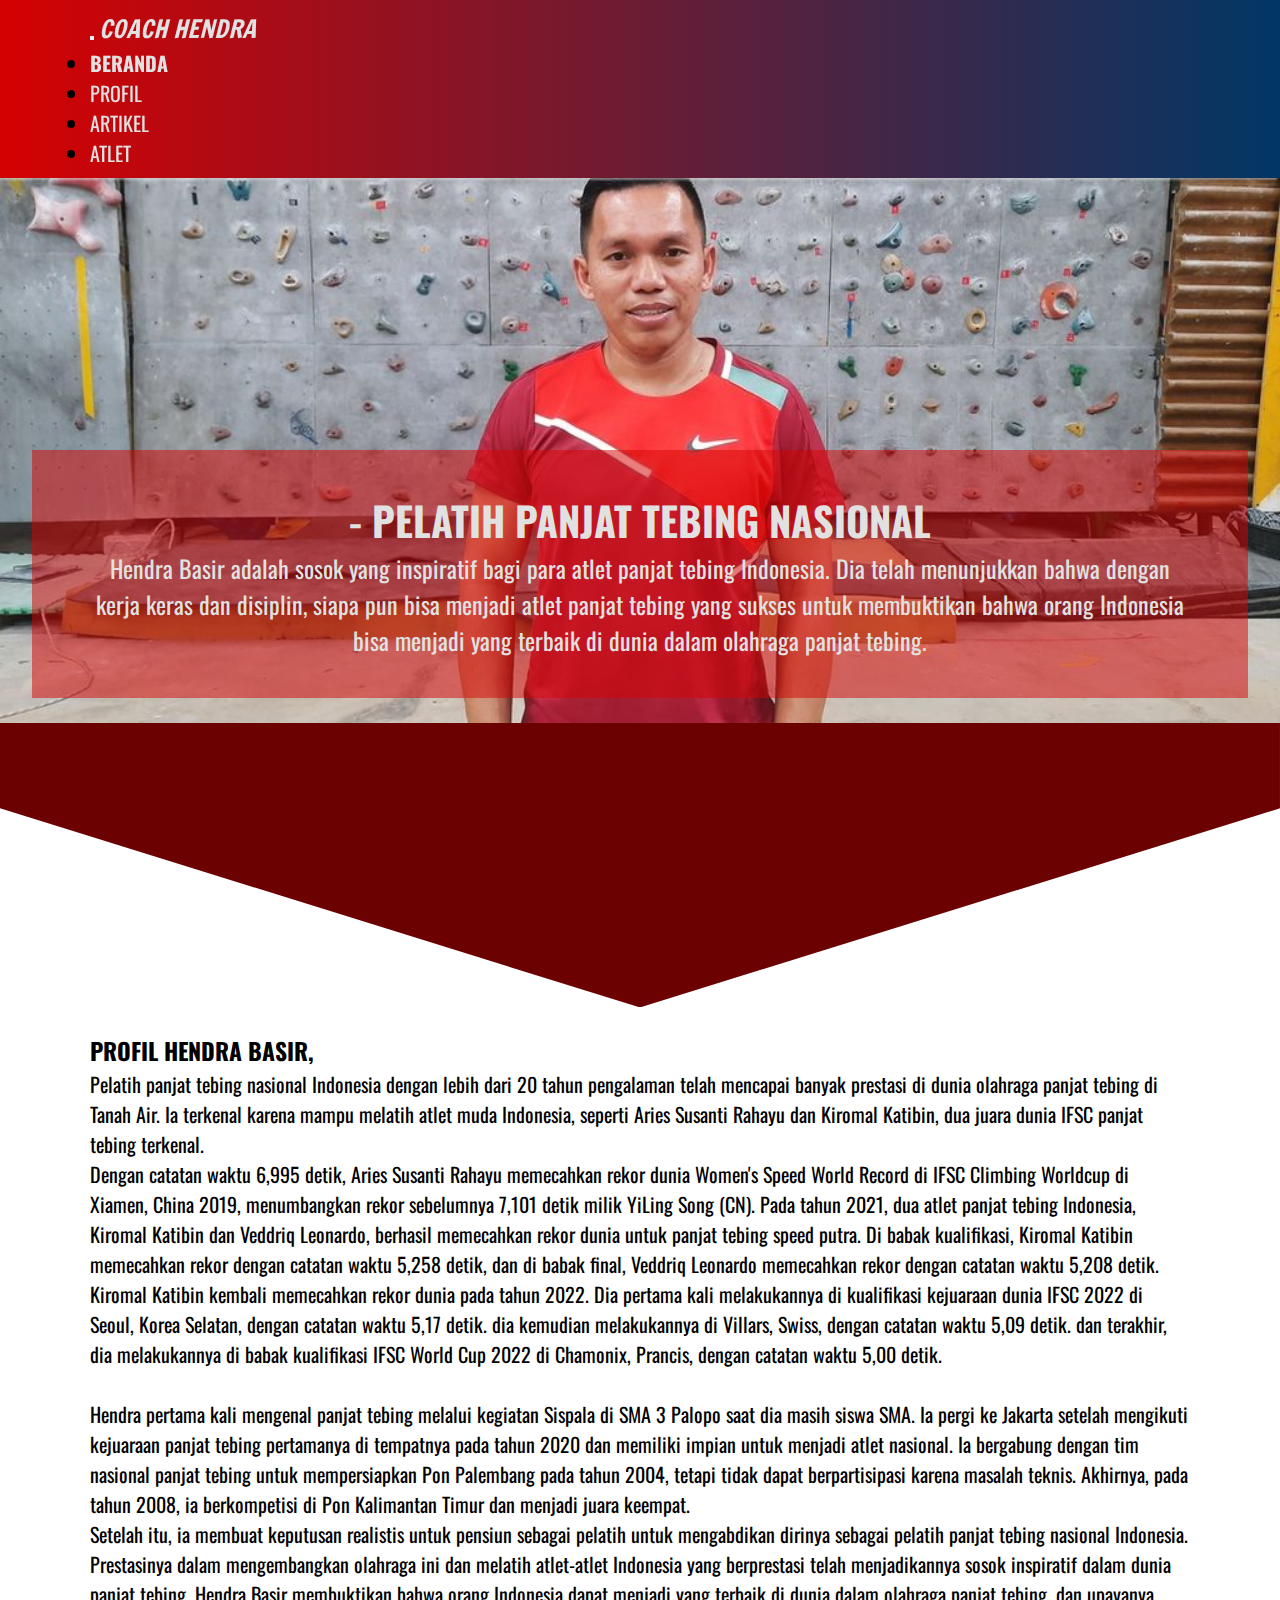
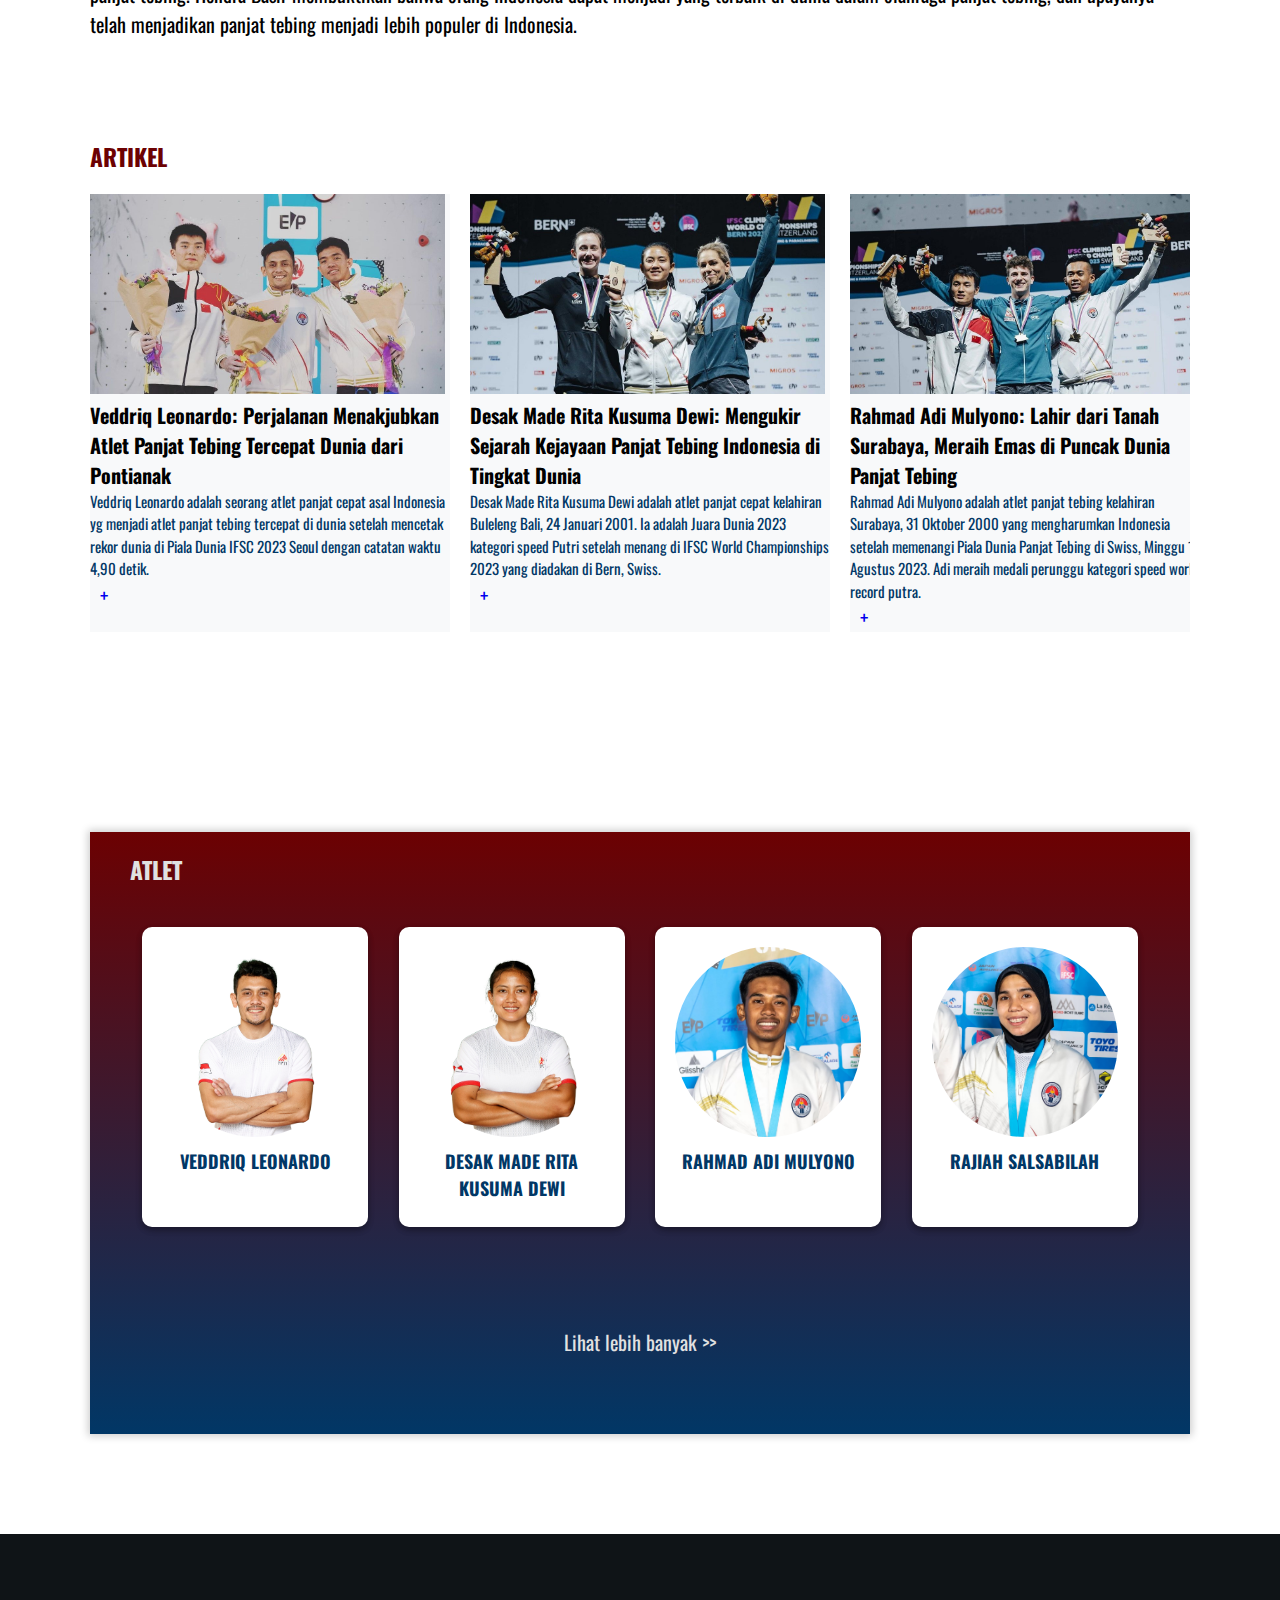
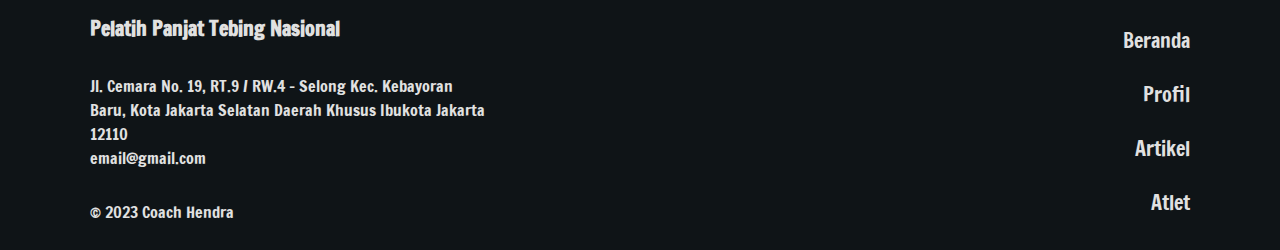
<file: index.html>
<!DOCTYPE html>
<html lang="id">
  <head>
    <meta charset="utf-8" />
    <meta name="viewport" content="width=device-width, initial-scale=1" />
    <title>Coach Hendra</title>

    <!-- Bootstrap CSS-->
    <link href="https://cdn.jsdelivr.net/npm/bootstrap@5.3.1/dist/css/bootstrap.min.css" rel="stylesheet" integrity="sha384-4bw+/aepP/YC94hEpVNVgiZdgIC5+VKNBQNGCHeKRQN+PtmoHDEXuppvnDJzQIu9" crossorigin="anonymous" />

    <!-- Style CSS -->
    <link rel="stylesheet" href="css/style.css" />

    <!-- Font Google -->
    <link rel="preconnect" href="https://fonts.googleapis.com" />
    <link rel="preconnect" href="https://fonts.gstatic.com" crossorigin />
    <link href="https://fonts.googleapis.com/css2?family=Francois+One&family=Oswald&display=swap" rel="stylesheet" />
  </head>
  <body>
    <!-- Navbar Start -->
    <nav class="navbar navbar-expand-lg bg-body-tertiary">
      <div class="container-fluid">
        <button class="navbar-toggler" type="button" data-bs-toggle="collapse" data-bs-target="#navbarTogglerDemo03" aria-controls="navbarTogglerDemo03" aria-expanded="false" aria-label="Toggle navigation">
          <span class="navbar-toggler-icon"></span>
        </button>
        <a class="navbar-brand" href="#">COACH HENDRA</a>
        <div class="collapse navbar-collapse" id="navbarTogglerDemo03">
          <ul class="navbar-nav ms-auto mb-2 mb-lg-0">
            <li class="nav-item">
              <a class="nav-link active" aria-current="page" href="#beranda">BERANDA</a>
            </li>
            <li class="nav-item">
              <a class="nav-link" href="#profil">PROFIL</a>
            </li>
            <li class="nav-item">
              <a class="nav-link" href="#artikel">ARTIKEL</a>
            </li>
            <li class="nav-item">
              <a class="nav-link" href="#atlet">ATLET</a>
            </li>
          </ul>
        </div>
      </div>
    </nav>
    <!-- Navbar End -->

    <div class="navigation" id="beranda">
      <div class="content">
        <h1>- PELATIH PANJAT TEBING NASIONAL</h1>
        <p>
          Hendra Basir adalah sosok yang inspiratif bagi para atlet panjat tebing Indonesia. Dia telah menunjukkan bahwa dengan kerja keras dan disiplin, siapa pun bisa menjadi atlet panjat tebing yang sukses untuk membuktikan bahwa orang
          Indonesia bisa menjadi yang terbaik di dunia dalam olahraga panjat tebing.
        </p>
      </div>
    </div>

    <svg id="profil" xmlns="http://www.w3.org/2000/svg" viewBox="0 0 1440 320"><path fill="#6c0102" fill-opacity="1" d="M0,96L720,320L1440,96L1440,0L70,0L0,0Z"></path></svg>

    <!-- Profil Start -->
    <div class="profil" id="profil">
      <h3>PROFIL HENDRA BASIR,</h3>
      <p class="text-justify">
        Pelatih panjat tebing nasional Indonesia dengan lebih dari 20 tahun pengalaman telah mencapai banyak prestasi di dunia olahraga panjat tebing di Tanah Air. Ia terkenal karena mampu melatih atlet muda Indonesia, seperti Aries Susanti
        Rahayu dan Kiromal Katibin, dua juara dunia IFSC panjat tebing terkenal.
      </p>
      <p class="text-justify">
        Dengan catatan waktu 6,995 detik, Aries Susanti Rahayu memecahkan rekor dunia Women's Speed World Record di IFSC Climbing Worldcup di Xiamen, China 2019, menumbangkan rekor sebelumnya 7,101 detik milik YiLing Song (CN). Pada tahun
        2021, dua atlet panjat tebing Indonesia, Kiromal Katibin dan Veddriq Leonardo, berhasil memecahkan rekor dunia untuk panjat tebing speed putra. Di babak kualifikasi, Kiromal Katibin memecahkan rekor dengan catatan waktu 5,258 detik,
        dan di babak final, Veddriq Leonardo memecahkan rekor dengan catatan waktu 5,208 detik.
      </p>
      <p class="text-justify">
        Kiromal Katibin kembali memecahkan rekor dunia pada tahun 2022. Dia pertama kali melakukannya di kualifikasi kejuaraan dunia IFSC 2022 di Seoul, Korea Selatan, dengan catatan waktu 5,17 detik. dia kemudian melakukannya di Villars,
        Swiss, dengan catatan waktu 5,09 detik. dan terakhir, dia melakukannya di babak kualifikasi IFSC World Cup 2022 di Chamonix, Prancis, dengan catatan waktu 5,00 detik.
      </p>
      <br />
      <p class="text-justify">
        Hendra pertama kali mengenal panjat tebing melalui kegiatan Sispala di SMA 3 Palopo saat dia masih siswa SMA. Ia pergi ke Jakarta setelah mengikuti kejuaraan panjat tebing pertamanya di tempatnya pada tahun 2020 dan memiliki impian
        untuk menjadi atlet nasional. Ia bergabung dengan tim nasional panjat tebing untuk mempersiapkan Pon Palembang pada tahun 2004, tetapi tidak dapat berpartisipasi karena masalah teknis. Akhirnya, pada tahun 2008, ia berkompetisi di
        Pon Kalimantan Timur dan menjadi juara keempat.
      </p>
      <p class="text-justify">
        Setelah itu, ia membuat keputusan realistis untuk pensiun sebagai pelatih untuk mengabdikan dirinya sebagai pelatih panjat tebing nasional Indonesia. Prestasinya dalam mengembangkan olahraga ini dan melatih atlet-atlet Indonesia
        yang berprestasi telah menjadikannya sosok inspiratif dalam dunia panjat tebing. Hendra Basir membuktikan bahwa orang Indonesia dapat menjadi yang terbaik di dunia dalam olahraga panjat tebing, dan upayanya telah menjadikan panjat
        tebing menjadi lebih populer di Indonesia.
      </p>
    </div>

    <!-- Artikel Start -->
    <div class="card-slider" id="artikel">
      <h3 class="text-center">ARTIKEL</h3>
      <div class="container">
        <div class="slide">
          <div class="card" style="width: 18rem">
            <img src="img/Veddriq.jpg" class="card-img-top" alt="artikel#1" />
            <div class="card-body">
              <h5 class="card-title">Veddriq Leonardo: Perjalanan Menakjubkan Atlet Panjat Tebing Tercepat Dunia dari Pontianak</h5>
              <p class="card-text">
                Veddriq Leonardo adalah seorang atlet panjat cepat asal Indonesia yg menjadi atlet panjat tebing tercepat di dunia setelah mencetak rekor dunia di Piala Dunia IFSC 2023 Seoul dengan catatan waktu 4,90 detik.
              </p>
              <a href="artikel/artikel-1.html" class="btn btn-primary">+</a>
            </div>
          </div>
          <div class="card" style="width: 18rem">
            <img src="img/Desak.jpg" class="card-img-top" alt="artikel#2" />
            <div class="card-body">
              <h5 class="card-title">Desak Made Rita Kusuma Dewi: Mengukir Sejarah Kejayaan Panjat Tebing Indonesia di Tingkat Dunia</h5>
              <p class="card-text">
                Desak Made Rita Kusuma Dewi adalah atlet panjat cepat kelahiran Buleleng Bali, 24 Januari 2001. Ia adalah Juara Dunia 2023 kategori speed Putri setelah menang di IFSC World Championships 2023 yang diadakan di Bern, Swiss.
              </p>
              <a href="artikel/artikel-2.html" class="btn btn-primary">+</a>
            </div>
          </div>
          <div class="card" style="width: 18rem">
            <img src="img/Rahmad.jpg" class="card-img-top" alt="artikel#3" />
            <div class="card-body">
              <h5 class="card-title">Rahmad Adi Mulyono: Lahir dari Tanah Surabaya, Meraih Emas di Puncak Dunia Panjat Tebing</h5>
              <p class="card-text">
                Rahmad Adi Mulyono adalah atlet panjat tebing kelahiran Surabaya, 31 Oktober 2000 yang mengharumkan Indonesia setelah memenangi Piala Dunia Panjat Tebing di Swiss, Minggu 10 Agustus 2023. Adi meraih medali perunggu kategori
                speed world record putra.
              </p>
              <a href="artikel/artikel-3.html" class="btn btn-primary">+</a>
            </div>
          </div>
          <div class="card" style="width: 18rem">
            <img src="img/Radjiah.jpg" class="card-img-top" alt="artikel#4" />
            <div class="card-body">
              <h5 class="card-title">Rajiah Salsabilah: Perjalanan Gemilang Menuju Puncak Prestasi Panjat Tebing</h5>
              <p class="card-text">
                Rajiah Salsabilah atlet panjat tebing Indonesia kelahiran Tanggerang 30 April 1999, merupakan peraih medali emas kategori speed world record putri di IFSC World Championships 2023 yang diadakan di Chamonix, Prancis.
              </p>
              <a href="artikel/artikel-4.html" class="btn btn-primary">+</a>
            </div>
          </div>
        </div>
      </div>
    </div>
    <!-- Artikel End -->

    <!-- Atlet Start -->
    <div class="cards" id="atlet">
      <div class="sub-cards">
        <h3 class="text-center">ATLET</h3>
        <div class="card-grid">
          <div class="card">
            <img src="img/profil_veddriq.jpeg" class="card-img-top" alt="..." />
            <div class="card-body">
              <h1 class="card-name">VEDDRIQ LEONARDO</h1>
            </div>
          </div>
          <div class="card">
            <img src="img/profil_desak.jpeg" class="card-img-top" alt="..." />
            <div class="card-body">
              <h1 class="card-name">DESAK MADE RITA KUSUMA DEWI</h1>
            </div>
          </div>
          <div class="card">
            <img src="img/profil_rahmad.jpg" class="card-img-top" alt="..." />
            <div class="card-body">
              <h1 class="card-name">RAHMAD ADI MULYONO</h1>
            </div>
          </div>
          <div class="card">
            <img src="img/profil_rajiah.jpg" class="card-img-top" alt="..." />
            <div class="card-body">
              <h1 class="card-name">RAJIAH SALSABILAH</h1>
            </div>
          </div>
        </div>
        <div class="more">
          <a href="atlet.html">Lihat lebih banyak >></a>
        </div>
      </div>
    </div>
    <!-- Atlet End -->

    <!-- Kontak Start -->
    <section class="footer" id="kontak">
      <div class="content">
        <div class="kontak">
          <h4>Pelatih Panjat Tebing Nasional</h4>
          <br />
          <p>Jl. Cemara No. 19, RT.9 / RW.4 - Selong Kec. Kebayoran Baru, Kota Jakarta Selatan Daerah Khusus Ibukota Jakarta 12110</p>
          <p>email@gmail.com</p>
          <br />
          <p>&copy; 2023 Coach Hendra</p>
        </div>
        <div class="info">
          <div class="sub-info">
            <a href="#beranda">Beranda</a>
          </div>
          <div class="sub-info">
            <a href="#profil">Profil</a>
          </div>
          <div class="sub-info">
            <a href="#artikel">Artikel</a>
          </div>
          <div class="sub-info">
            <a href="#atlet">Atlet</a>
          </div>
        </div>
      </div>
    </section>
    <!-- Kontak End -->

    <!-- Bootstrap JS -->
    <script src="https://cdn.jsdelivr.net/npm/bootstrap@5.3.1/dist/js/bootstrap.bundle.min.js" integrity="sha384-HwwvtgBNo3bZJJLYd8oVXjrBZt8cqVSpeBNS5n7C8IVInixGAoxmnlMuBnhbgrkm" crossorigin="anonymous"></script>

    <script>
      // Fungsi untuk menutup navbar saat klik di luar navbar
      function closeNavbar() {
        var navbarToggler = document.getElementById("navbarTogglerDemo03");
        if (navbarToggler.classList.contains("show")) {
          navbarToggler.classList.remove("show");
        }
      }

      // Ambil semua elemen nav-link
      var navLinks = document.querySelectorAll(".nav-link");

      // Tambahkan event listener untuk setiap nav-link
      navLinks.forEach(function (navLink) {
        navLink.addEventListener("click", closeNavbar);
      });

      // Fungsi untuk menutup navbar saat klik di luar navbar
      function closeNavbarOnOutsideClick(event) {
        var navbarToggler = document.getElementById("navbarTogglerDemo03");
        var isNavbarToggler = event.target === navbarToggler;
        var isNavbarTogglerIcon = event.target.classList.contains("navbar-toggler-icon");

        if (!isNavbarToggler && !isNavbarTogglerIcon && navbarToggler.classList.contains("show")) {
          navbarToggler.classList.remove("show");
        }
      }

      // Tambahkan event listener ke elemen dokumen
      document.addEventListener("click", closeNavbarOnOutsideClick);
    </script>
  </body>
</html>
</file>
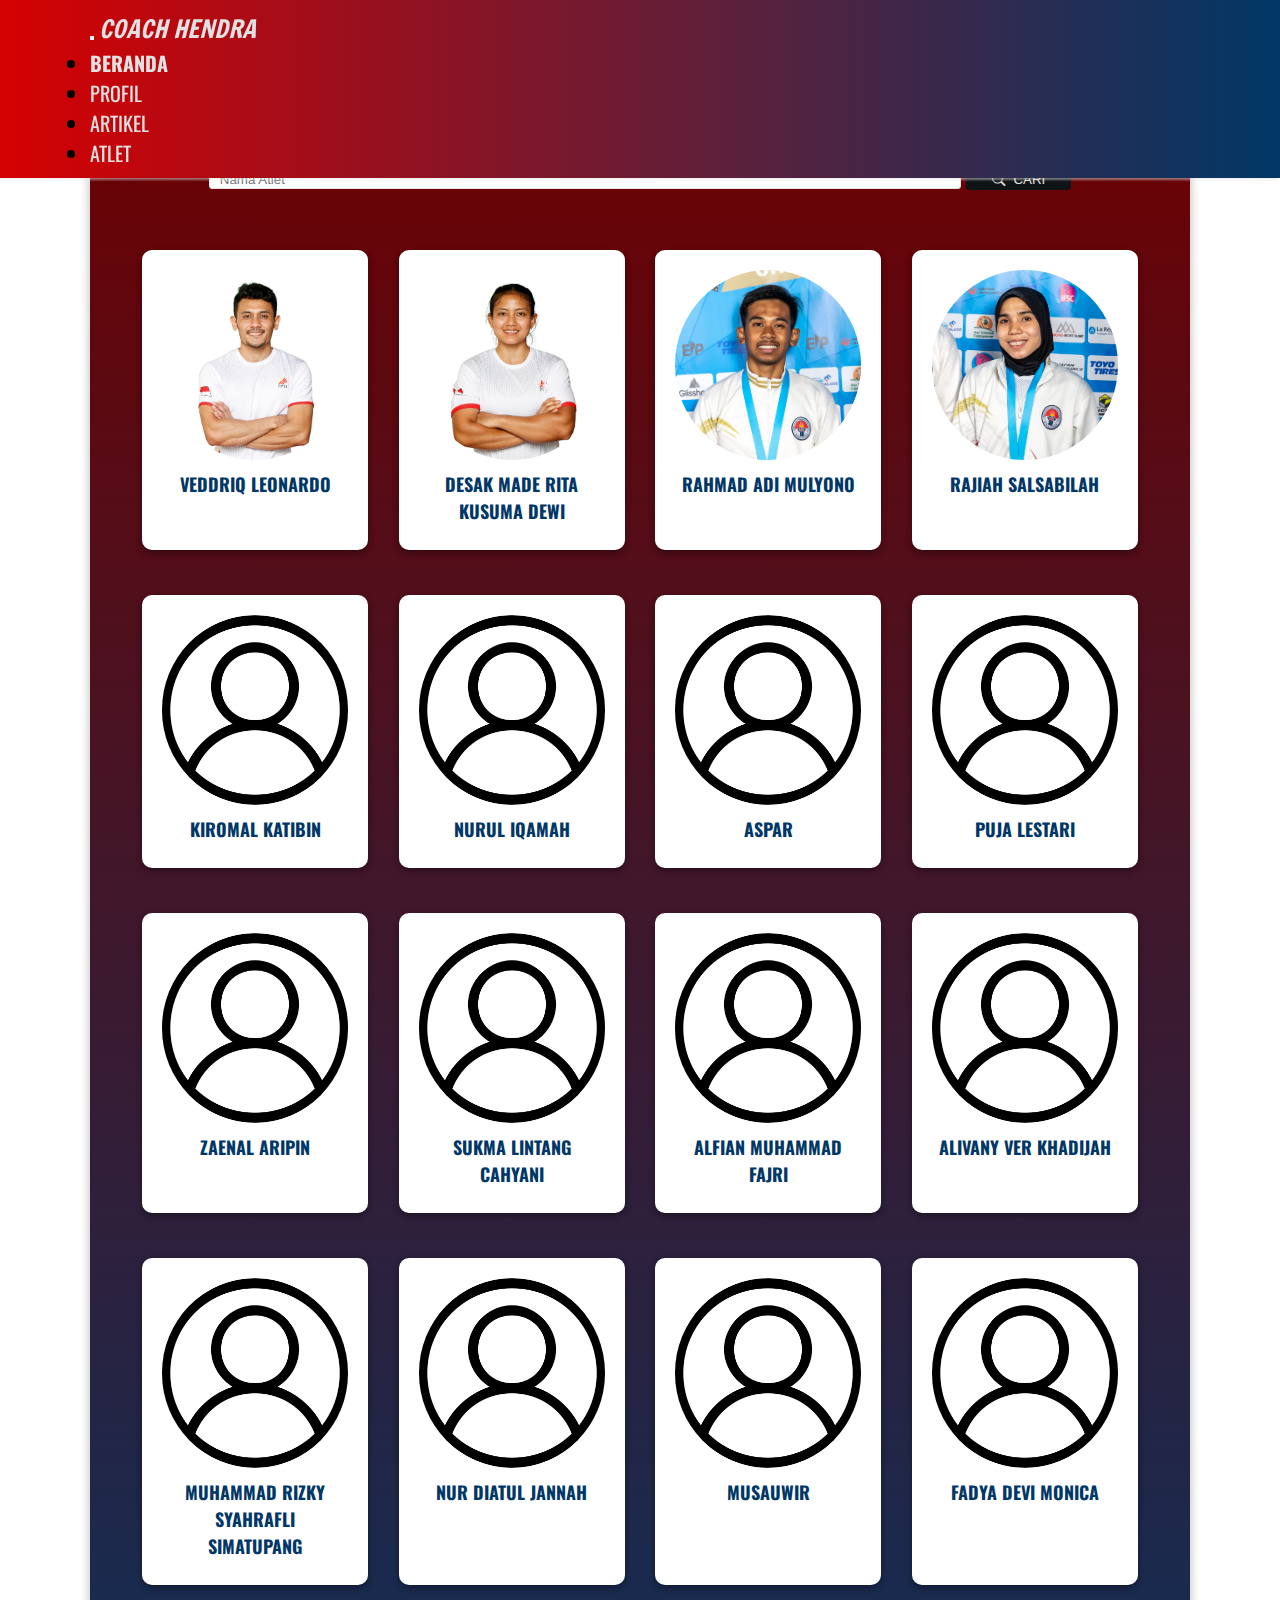
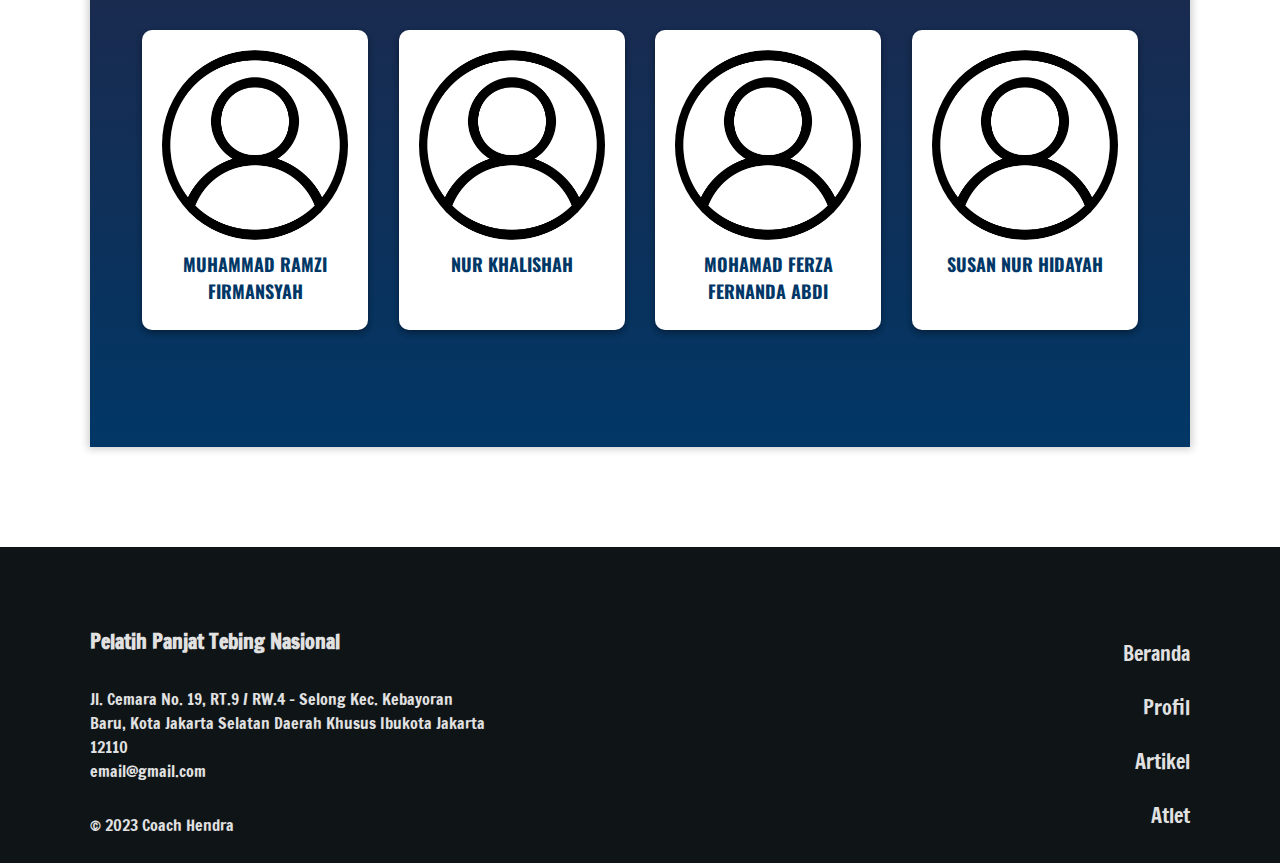
<file: atlet.html>
<!DOCTYPE html>
<html lang="id">
  <head>
    <meta charset="UTF-8" />
    <meta name="viewport" content="width=device-width, initial-scale=1.0" />
    <title>Profil Atlet</title>

    <!-- Bootstrap CSS-->
    <link href="https://cdn.jsdelivr.net/npm/bootstrap@5.3.1/dist/css/bootstrap.min.css" rel="stylesheet" integrity="sha384-4bw+/aepP/YC94hEpVNVgiZdgIC5+VKNBQNGCHeKRQN+PtmoHDEXuppvnDJzQIu9" crossorigin="anonymous" />

    <!-- Bootstrap Icon -->
    <link rel="stylesheet" href="https://cdn.jsdelivr.net/npm/bootstrap-icons@1.10.5/font/bootstrap-icons.css" />

    <!-- Style CSS -->
    <link rel="stylesheet" href="css/style.css" />

    <!-- Font Google -->
    <link rel="preconnect" href="https://fonts.googleapis.com" />
    <link rel="preconnect" href="https://fonts.gstatic.com" crossorigin />
    <link href="https://fonts.googleapis.com/css2?family=Francois+One&family=Oswald&display=swap" rel="stylesheet" />
  </head>
  <body>
    <!-- Navbar Start -->
    <nav class="navbar navbar-expand-lg bg-body-tertiary">
      <div class="container-fluid">
        <button class="navbar-toggler" type="button" data-bs-toggle="collapse" data-bs-target="#navbarTogglerDemo03" aria-controls="navbarTogglerDemo03" aria-expanded="false" aria-label="Toggle navigation">
          <span class="navbar-toggler-icon"></span>
        </button>
        <a class="navbar-brand" href="index.html">COACH HENDRA</a>
        <div class="collapse navbar-collapse" id="navbarTogglerDemo03">
          <ul class="navbar-nav ms-auto mb-2 mb-lg-0">
            <li class="nav-item">
              <a class="nav-link active" aria-current="page" href="#beranda">BERANDA</a>
            </li>
            <li class="nav-item">
              <a class="nav-link" href="#profil">PROFIL</a>
            </li>
            <li class="nav-item">
              <a class="nav-link" href="#artikel">ARTIKEL</a>
            </li>
            <li class="nav-item">
              <a class="nav-link" href="#atlet">ATLET</a>
            </li>
          </ul>
        </div>
      </div>
    </nav>
    <!-- Navbar End -->

    <!-- Atlet Start -->
    <div class="cards" id="atlet">
      <div class="sub-cards">
        <div class="search">
          <input type="text" class="search-input" id="search-input" placeholder="Nama Atlet" />
          <button class="search-btn" id="search-button"><i class="bi-search"></i><span>CARI</span></button>
        </div>
        <div class="card-grid" id="Semua">
          <div class="card">
            <img src="img/profil_veddriq.jpeg" class="card-img-top" alt="..." />
            <div class="card-body">
              <h1 class="card-name">VEDDRIQ LEONARDO</h1>
            </div>
          </div>
          <div class="card">
            <img src="img/profil_desak.jpeg" class="card-img-top" alt="..." />
            <div class="card-body">
              <h1 class="card-name">DESAK MADE RITA KUSUMA DEWI</h1>
            </div>
          </div>
          <div class="card">
            <img src="img/profil_rahmad.jpg" class="card-img-top" alt="..." />
            <div class="card-body">
              <h1 class="card-name">RAHMAD ADI MULYONO</h1>
            </div>
          </div>
          <div class="card">
            <img src="img/profil_rajiah.jpg" class="card-img-top" alt="..." />
            <div class="card-body">
              <h1 class="card-name">RAJIAH SALSABILAH</h1>
            </div>
          </div>
          <div class="card">
            <img src="img/photo.png" class="card-img-top" alt="..." />
            <div class="card-body">
              <h1 class="card-name">KIROMAL KATIBIN</h1>
            </div>
          </div>
          <div class="card">
            <img src="img/photo.png" class="card-img-top" alt="..." />
            <div class="card-body">
              <h1 class="card-name">NURUL IQAMAH</h1>
            </div>
          </div>
          <div class="card">
            <img src="img/photo.png" class="card-img-top" alt="..." />
            <div class="card-body">
              <h1 class="card-name">ASPAR</h1>
            </div>
          </div>
          <div class="card">
            <img src="img/photo.png" class="card-img-top" alt="..." />
            <div class="card-body">
              <h1 class="card-name">PUJA LESTARI</h1>
            </div>
          </div>
          <div class="card">
            <img src="img/photo.png" class="card-img-top" alt="..." />
            <div class="card-body">
              <h1 class="card-name">ZAENAL ARIPIN</h1>
            </div>
          </div>
          <div class="card">
            <img src="img/photo.png" class="card-img-top" alt="..." />
            <div class="card-body">
              <h1 class="card-name">SUKMA LINTANG CAHYANI</h1>
            </div>
          </div>
          <div class="card">
            <img src="img/photo.png" class="card-img-top" alt="..." />
            <div class="card-body">
              <h1 class="card-name">ALFIAN MUHAMMAD FAJRI</h1>
            </div>
          </div>
          <div class="card">
            <img src="img/photo.png" class="card-img-top" alt="..." />
            <div class="card-body">
              <h1 class="card-name">ALIVANY VER KHADIJAH</h1>
            </div>
          </div>
          <div class="card">
            <img src="img/photo.png" class="card-img-top" alt="..." />
            <div class="card-body">
              <h1 class="card-name">MUHAMMAD RIZKY SYAHRAFLI SIMATUPANG</h1>
            </div>
          </div>
          <div class="card">
            <img src="img/photo.png" class="card-img-top" alt="..." />
            <div class="card-body">
              <h1 class="card-name">NUR DIATUL JANNAH</h1>
            </div>
          </div>
          <div class="card">
            <img src="img/photo.png" class="card-img-top" alt="..." />
            <div class="card-body">
              <h1 class="card-name">MUSAUWIR</h1>
            </div>
          </div>
          <div class="card">
            <img src="img/photo.png" class="card-img-top" alt="..." />
            <div class="card-body">
              <h1 class="card-name">FADYA DEVI MONICA</h1>
            </div>
          </div>
          <div class="card">
            <img src="img/photo.png" class="card-img-top" alt="..." />
            <div class="card-body">
              <h1 class="card-name">MUHAMMAD RAMZI FIRMANSYAH</h1>
            </div>
          </div>
          <div class="card">
            <img src="img/photo.png" class="card-img-top" alt="..." />
            <div class="card-body">
              <h1 class="card-name">NUR KHALISHAH</h1>
            </div>
          </div>
          <div class="card">
            <img src="img/photo.png" class="card-img-top" alt="..." />
            <div class="card-body">
              <h1 class="card-name">MOHAMAD FERZA FERNANDA ABDI</h1>
            </div>
          </div>
          <div class="card">
            <img src="img/photo.png" class="card-img-top" alt="..." />
            <div class="card-body">
              <h1 class="card-name">SUSAN NUR HIDAYAH</h1>
            </div>
          </div>
        </div>
        <p class="message" id="not-found-message" style="display: none">Tidak Ditemukan.</p>
      </div>
    </div>
    <!-- Atlet End -->

    <!-- Kontak Start -->
    <section class="footer" id="kontak">
      <div class="content">
        <div class="kontak">
          <h4>Pelatih Panjat Tebing Nasional</h4>
          <br />
          <p>Jl. Cemara No. 19, RT.9 / RW.4 - Selong Kec. Kebayoran Baru, Kota Jakarta Selatan Daerah Khusus Ibukota Jakarta 12110</p>
          <p>email@gmail.com</p>
          <br />
          <p>&copy; 2023 Coach Hendra</p>
        </div>
        <div class="info">
          <div class="sub-info">
            <a href="#beranda">Beranda</a>
          </div>
          <div class="sub-info">
            <a href="#profil">Profil</a>
          </div>
          <div class="sub-info">
            <a href="#artikel">Artikel</a>
          </div>
          <div class="sub-info">
            <a href="#atlet">Atlet</a>
          </div>
        </div>
      </div>
    </section>
    <!-- Kontak End -->

    <!-- Bootstrap JS -->
    <script src="https://cdn.jsdelivr.net/npm/bootstrap@5.3.1/dist/js/bootstrap.bundle.min.js" integrity="sha384-HwwvtgBNo3bZJJLYd8oVXjrBZt8cqVSpeBNS5n7C8IVInixGAoxmnlMuBnhbgrkm" crossorigin="anonymous"></script>

    <script>
      // Fungsi untuk menutup navbar saat klik di luar navbar
      function closeNavbar() {
        var navbarToggler = document.getElementById("navbarTogglerDemo03");
        if (navbarToggler.classList.contains("show")) {
          navbarToggler.classList.remove("show");
        }
      }

      // Ambil semua elemen nav-link
      var navLinks = document.querySelectorAll(".nav-link");

      // Tambahkan event listener untuk setiap nav-link
      navLinks.forEach(function (navLink) {
        navLink.addEventListener("click", closeNavbar);
      });

      // Fungsi untuk menutup navbar saat klik di luar navbar
      function closeNavbarOnOutsideClick(event) {
        var navbarToggler = document.getElementById("navbarTogglerDemo03");
        var isNavbarToggler = event.target === navbarToggler;
        var isNavbarTogglerIcon = event.target.classList.contains("navbar-toggler-icon");

        if (!isNavbarToggler && !isNavbarTogglerIcon && navbarToggler.classList.contains("show")) {
          navbarToggler.classList.remove("show");
        }
      }

      // Tambahkan event listener ke elemen dokumen
      document.addEventListener("click", closeNavbarOnOutsideClick);

      // SEARCH

      // Fungsi untuk mencari produk berdasarkan inputan teks
      const searchInput = document.getElementById("search-input");
      searchInput.addEventListener("keypress", function (event) {
        if (event.key === "Enter") {
          searchProducts();
        }
      });

      const searchButton = document.getElementById("search-button");
      searchButton.addEventListener("click", searchProducts);

      function searchProducts() {
        const searchInput = document.getElementById("search-input");
        const searchText = searchInput.value.toUpperCase();

        const cards = document.querySelectorAll(".card");
        let cardFound = false; // Menandakan apakah ada card yang ditemukan

        cards.forEach((card) => {
          const title = card.querySelector("h1").textContent.toUpperCase();
          if (title.includes(searchText)) {
            card.style.display = "block";
            cardFound = true; // Setel cardFound menjadi true jika ada card yang ditemukan
          } else {
            card.style.display = "none";
          }
        });

        const notFoundMessage = document.getElementById("not-found-message");
        if (cardFound) {
          notFoundMessage.style.display = "none"; // Sembunyikan pesan jika ada card yang ditemukan
        } else {
          notFoundMessage.style.display = "block"; // Tampilkan pesan jika tidak ada card yang ditemukan
        }
      }
    </script>
  </body>
</html>
</file>
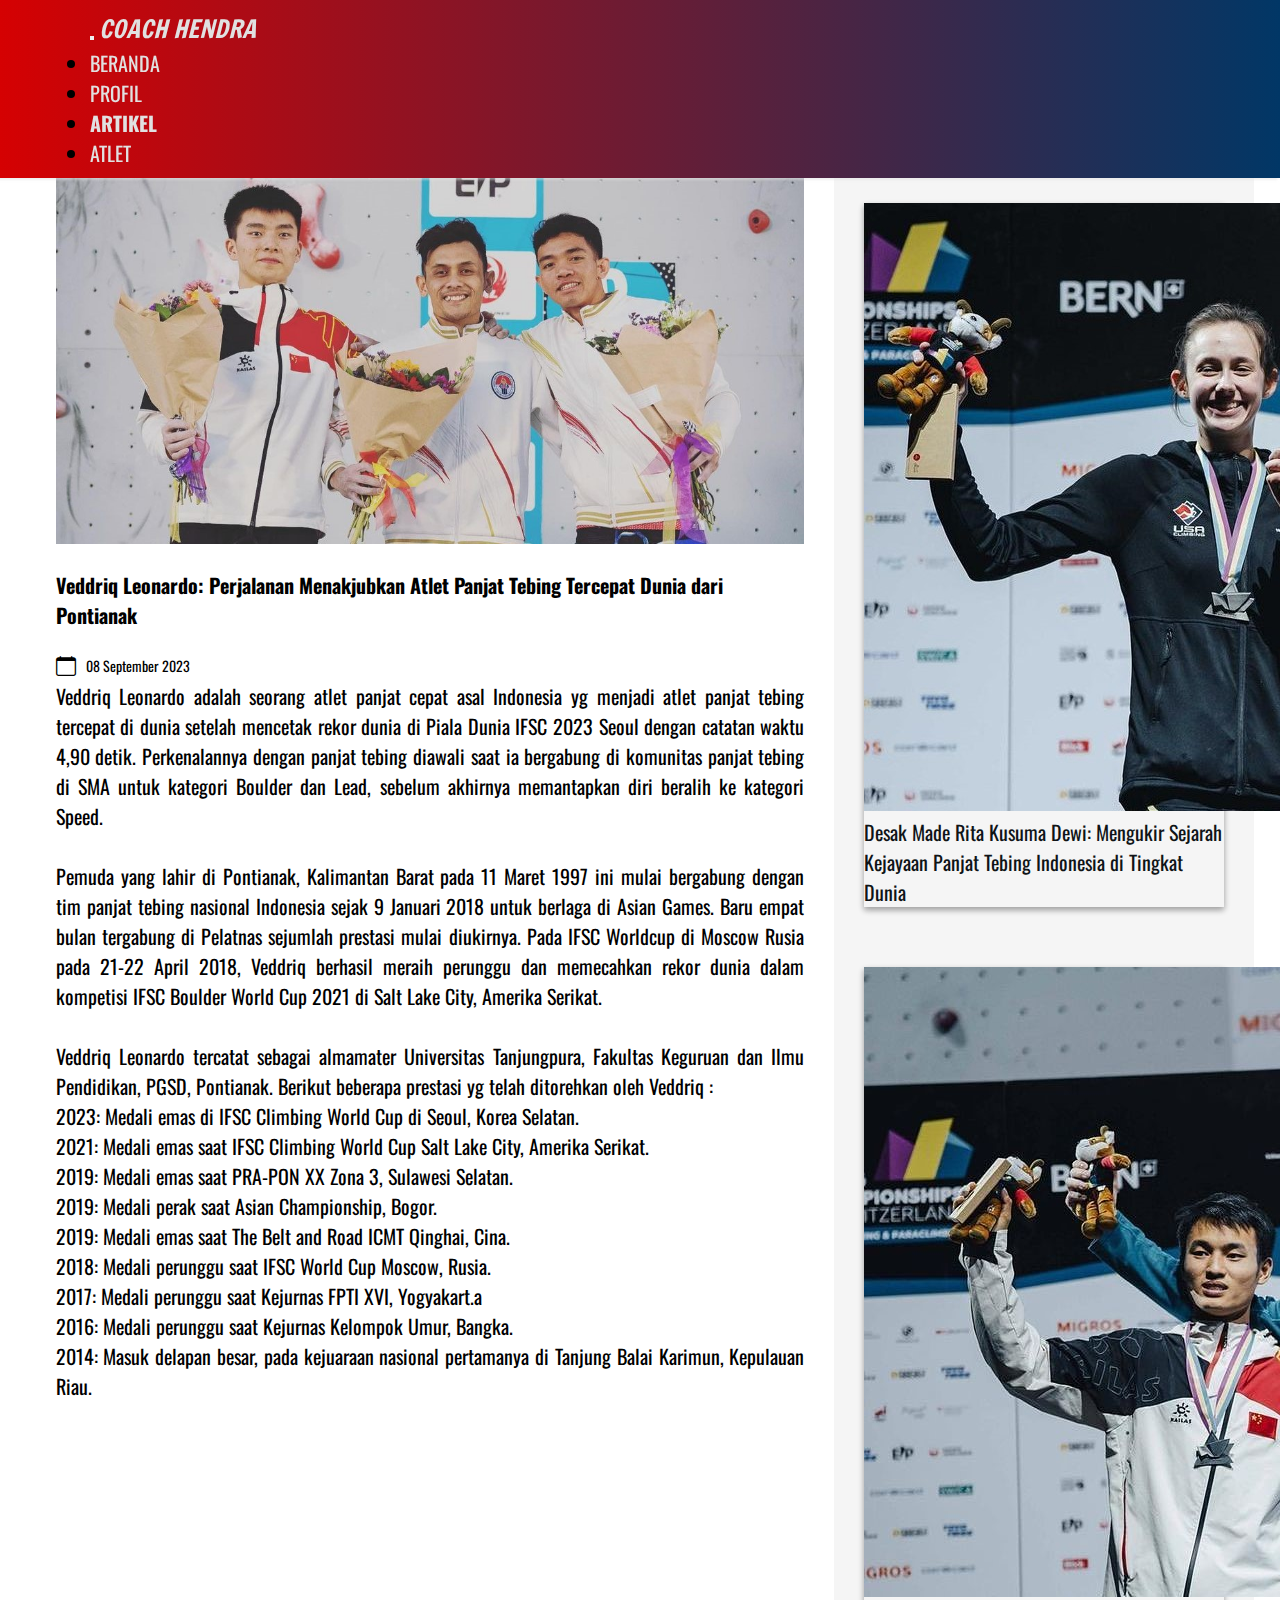
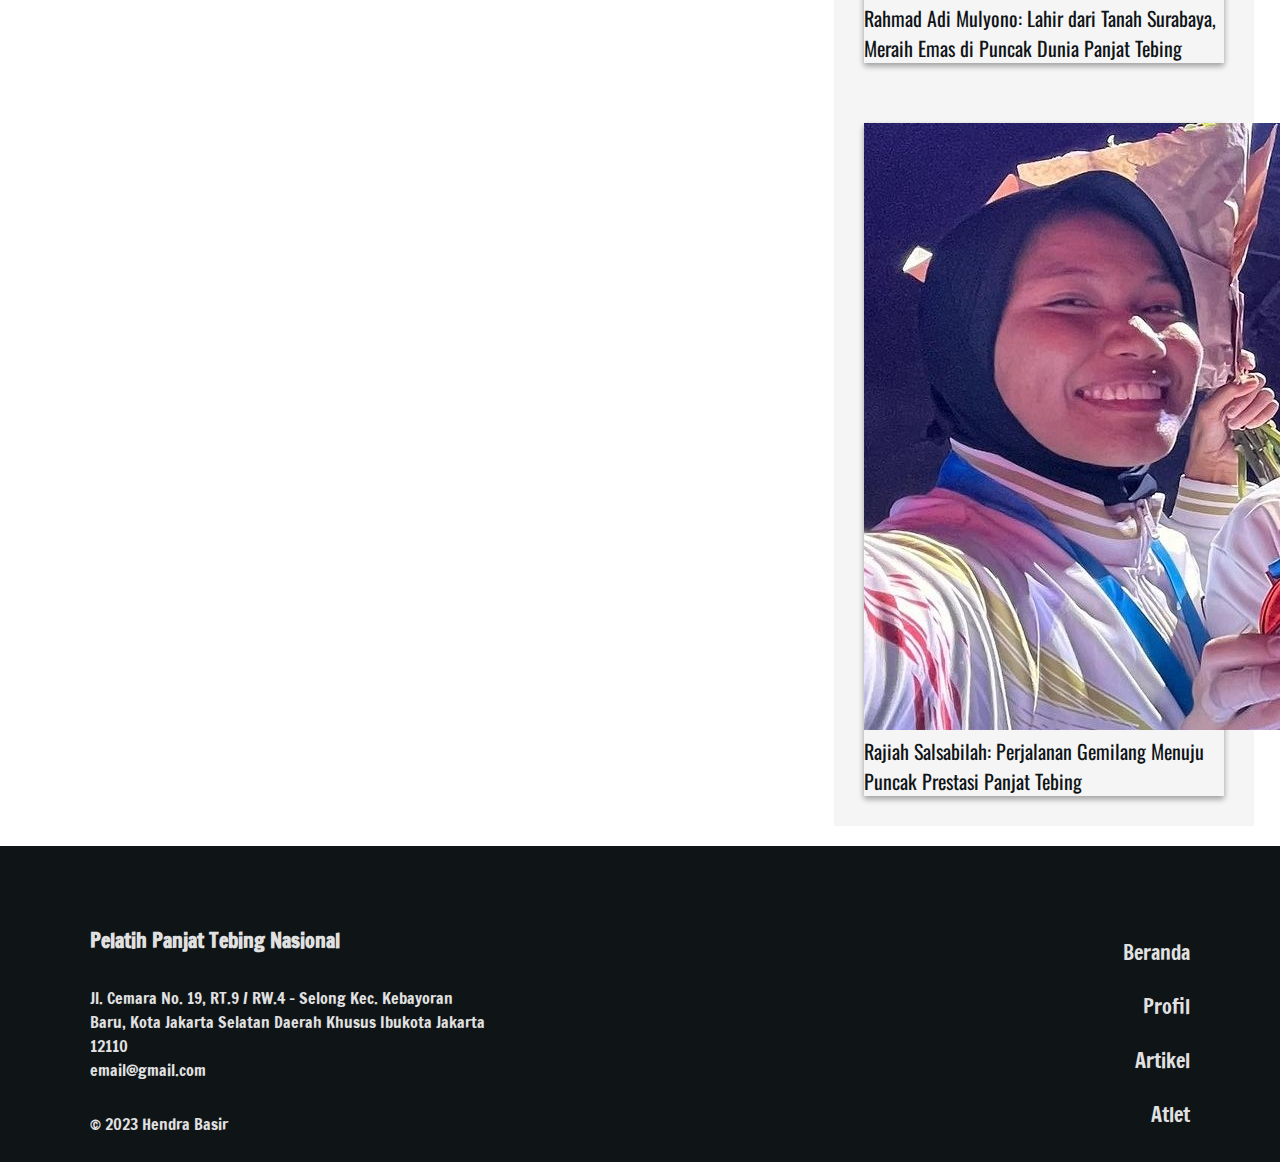
<file: artikel/artikel-1.html>
<!DOCTYPE html>
<html lang="id">
  <head>
    <meta charset="UTF-8" />
    <meta name="viewport" content="width=device-width, initial-scale=1.0" />
    <title>Veddriq Leonardo</title>

    <!-- Bootstrap CSS-->
    <link href="https://cdn.jsdelivr.net/npm/bootstrap@5.3.1/dist/css/bootstrap.min.css" rel="stylesheet" integrity="sha384-4bw+/aepP/YC94hEpVNVgiZdgIC5+VKNBQNGCHeKRQN+PtmoHDEXuppvnDJzQIu9" crossorigin="anonymous" />

    <!-- Bootstrap Icon -->
    <link rel="stylesheet" href="https://cdn.jsdelivr.net/npm/bootstrap-icons@1.10.5/font/bootstrap-icons.css" />

    <!-- Style CSS -->
    <link rel="stylesheet" href="../css/artikel.css" />

    <!-- Font Google -->
    <link rel="preconnect" href="https://fonts.googleapis.com" />
    <link rel="preconnect" href="https://fonts.gstatic.com" crossorigin />
    <link href="https://fonts.googleapis.com/css2?family=Francois+One&family=Oswald&display=swap" rel="stylesheet" />
  </head>
  <body>
    <!-- Navbar Start -->
    <nav class="navbar navbar-expand-lg bg-body-tertiary">
      <div class="container-fluid">
        <button class="navbar-toggler" type="button" data-bs-toggle="collapse" data-bs-target="#navbarTogglerDemo03" aria-controls="navbarTogglerDemo03" aria-expanded="false" aria-label="Toggle navigation">
          <span class="navbar-toggler-icon"></span>
        </button>
        <a class="navbar-brand" href="../index.html">COACH HENDRA</a>
        <div class="collapse navbar-collapse" id="navbarTogglerDemo03">
          <ul class="navbar-nav ms-auto mb-2 mb-lg-0">
            <li class="nav-item">
              <a class="nav-link" href="../index.html#beranda">BERANDA</a>
            </li>
            <li class="nav-item">
              <a class="nav-link" href="../index.html#profil">PROFIL</a>
            </li>
            <li class="nav-item">
              <a class="nav-link active" aria-current="page" href="../index.html#artikel">ARTIKEL</a>
            </li>
            <li class="nav-item">
              <a class="nav-link" href="../index.html#atlet">ATLET</a>
            </li>
          </ul>
        </div>
      </div>
    </nav>
    <!-- Navbar End -->

    <!-- Navigation -->
    <div class="navigation">
      <p>Artikel > Veddriq Leonardo: Perjalanan Menakjubkan Atlet Panjat Tebing Tercepat Dunia dari Pontianak</p>
    </div>
    <!-- Navigation End -->

    <!-- Artikel Start -->
    <div class="artikel">
      <div class="sub-artikel">
        <img src="../img/Veddriq.jpg" alt="foto-artike-1" />
        <h4>Veddriq Leonardo: Perjalanan Menakjubkan Atlet Panjat Tebing Tercepat Dunia dari Pontianak</h4>
        <div class="calendar">
          <i class="bi-calendar"></i>
          <p class="date">08 September 2023</p>
        </div>
        <p>
          Veddriq Leonardo adalah seorang atlet panjat cepat asal Indonesia yg menjadi atlet panjat tebing tercepat di dunia setelah mencetak rekor dunia di Piala Dunia IFSC 2023 Seoul dengan catatan waktu 4,90 detik. Perkenalannya dengan
          panjat tebing diawali saat ia bergabung di komunitas panjat tebing di SMA untuk kategori Boulder dan Lead, sebelum akhirnya memantapkan diri beralih ke kategori Speed. <br />
          <br />
          Pemuda yang lahir di Pontianak, Kalimantan Barat pada 11 Maret 1997 ini mulai bergabung dengan tim panjat tebing nasional Indonesia sejak 9 Januari 2018 untuk berlaga di Asian Games. Baru empat bulan tergabung di Pelatnas sejumlah
          prestasi mulai diukirnya. Pada IFSC Worldcup di Moscow Rusia pada 21-22 April 2018, Veddriq berhasil meraih perunggu dan memecahkan rekor dunia dalam kompetisi IFSC Boulder World Cup 2021 di Salt Lake City, Amerika Serikat. <br />
          <br />
          Veddriq Leonardo tercatat sebagai almamater Universitas Tanjungpura, Fakultas Keguruan dan Ilmu Pendidikan, PGSD, Pontianak. Berikut beberapa prestasi yg telah ditorehkan oleh Veddriq : <br />
          2023: Medali emas di IFSC Climbing World Cup di Seoul, Korea Selatan. <br />
          2021: Medali emas saat IFSC Climbing World Cup Salt Lake City, Amerika Serikat. <br />
          2019: Medali emas saat PRA-PON XX Zona 3, Sulawesi Selatan. <br />
          2019: Medali perak saat Asian Championship, Bogor. <br />
          2019: Medali emas saat The Belt and Road ICMT Qinghai, Cina. <br />
          2018: Medali perunggu saat IFSC World Cup Moscow, Rusia. <br />
          2017: Medali perunggu saat Kejurnas FPTI XVI, Yogyakart.a <br />
          2016: Medali perunggu saat Kejurnas Kelompok Umur, Bangka. <br />
          2014: Masuk delapan besar, pada kejuaraan nasional pertamanya di Tanjung Balai Karimun, Kepulauan Riau.
        </p>
      </div>
      <div class="list-artikel">
        <h4>ARTIKEL LAINNYA</h4>
        <div class="container">
          <div class="card" style="width: 18rem">
            <img src="../img/Desak.jpg" class="card-img-top" alt="..." />
            <div class="card-body">
              <a href="../artikel/artikel-2.html">
                <p class="card-text">Desak Made Rita Kusuma Dewi: Mengukir Sejarah Kejayaan Panjat Tebing Indonesia di Tingkat Dunia</p>
              </a>
            </div>
          </div>
        </div>
        <div class="container">
          <div class="card" style="width: 18rem">
            <img src="../img/Rahmad.jpg" class="card-img-top" alt="..." />
            <div class="card-body">
              <a href="../artikel/artikel-3.html">
                <p class="card-text">Rahmad Adi Mulyono: Lahir dari Tanah Surabaya, Meraih Emas di Puncak Dunia Panjat Tebing</p>
              </a>
            </div>
          </div>
        </div>
        <div class="container">
          <div class="card" style="width: 18rem">
            <img src="../img/Radjiah.jpg" class="card-img-top" alt="..." />
            <div class="card-body">
              <a href="../artikel/artikel-4.html">
                <p class="card-text">Rajiah Salsabilah: Perjalanan Gemilang Menuju Puncak Prestasi Panjat Tebing</p>
              </a>
            </div>
          </div>
        </div>
      </div>
    </div>
    <!-- Artikel End -->

    <!-- Kontak Start -->
    <section class="footer" id="kontak">
      <div class="content">
        <div class="kontak">
          <h4>Pelatih Panjat Tebing Nasional</h4>
          <br />
          <p>Jl. Cemara No. 19, RT.9 / RW.4 - Selong Kec. Kebayoran Baru, Kota Jakarta Selatan Daerah Khusus Ibukota Jakarta 12110</p>
          <p>email@gmail.com</p>
          <br />
          <p>&copy; 2023 Hendra Basir</p>
        </div>
        <div class="info">
          <div class="sub-info">
            <a href="#beranda">Beranda</a>
          </div>
          <div class="sub-info">
            <a href="#profil">Profil</a>
          </div>
          <div class="sub-info">
            <a href="#artikel">Artikel</a>
          </div>
          <div class="sub-info">
            <a href="#atlet">Atlet</a>
          </div>
        </div>
      </div>
    </section>
    <!-- Kontak End -->

    <!-- Bootstrap JS -->
    <script src="https://cdn.jsdelivr.net/npm/bootstrap@5.3.1/dist/js/bootstrap.bundle.min.js" integrity="sha384-HwwvtgBNo3bZJJLYd8oVXjrBZt8cqVSpeBNS5n7C8IVInixGAoxmnlMuBnhbgrkm" crossorigin="anonymous"></script>

    <script>
      // Fungsi untuk menutup navbar saat klik di luar navbar
      function closeNavbar() {
        var navbarToggler = document.getElementById("navbarTogglerDemo03");
        if (navbarToggler.classList.contains("show")) {
          navbarToggler.classList.remove("show");
        }
      }

      // Ambil semua elemen nav-link
      var navLinks = document.querySelectorAll(".nav-link");

      // Tambahkan event listener untuk setiap nav-link
      navLinks.forEach(function (navLink) {
        navLink.addEventListener("click", closeNavbar);
      });

      // Fungsi untuk menutup navbar saat klik di luar navbar
      function closeNavbarOnOutsideClick(event) {
        var navbarToggler = document.getElementById("navbarTogglerDemo03");
        var isNavbarToggler = event.target === navbarToggler;
        var isNavbarTogglerIcon = event.target.classList.contains("navbar-toggler-icon");

        if (!isNavbarToggler && !isNavbarTogglerIcon && navbarToggler.classList.contains("show")) {
          navbarToggler.classList.remove("show");
        }
      }

      // Tambahkan event listener ke elemen dokumen
      document.addEventListener("click", closeNavbarOnOutsideClick);
    </script>
  </body>
</html>
</file>
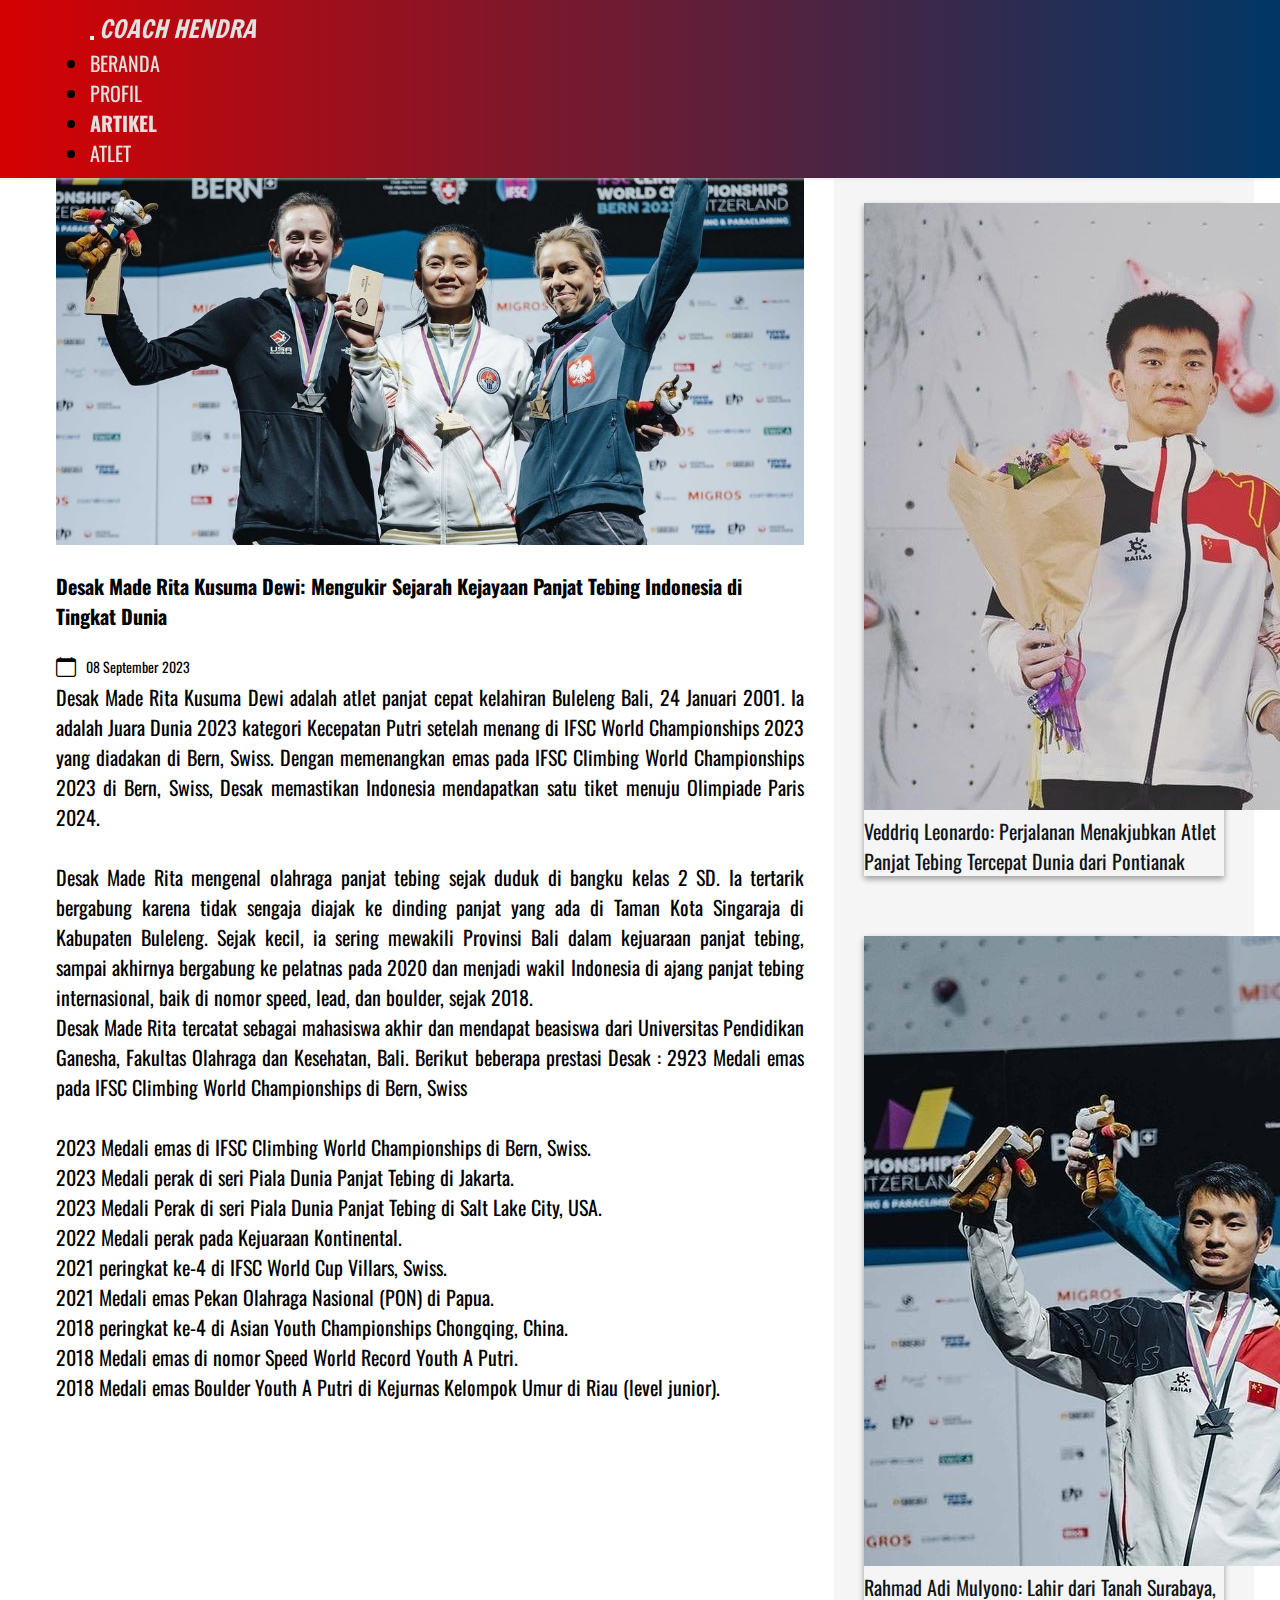
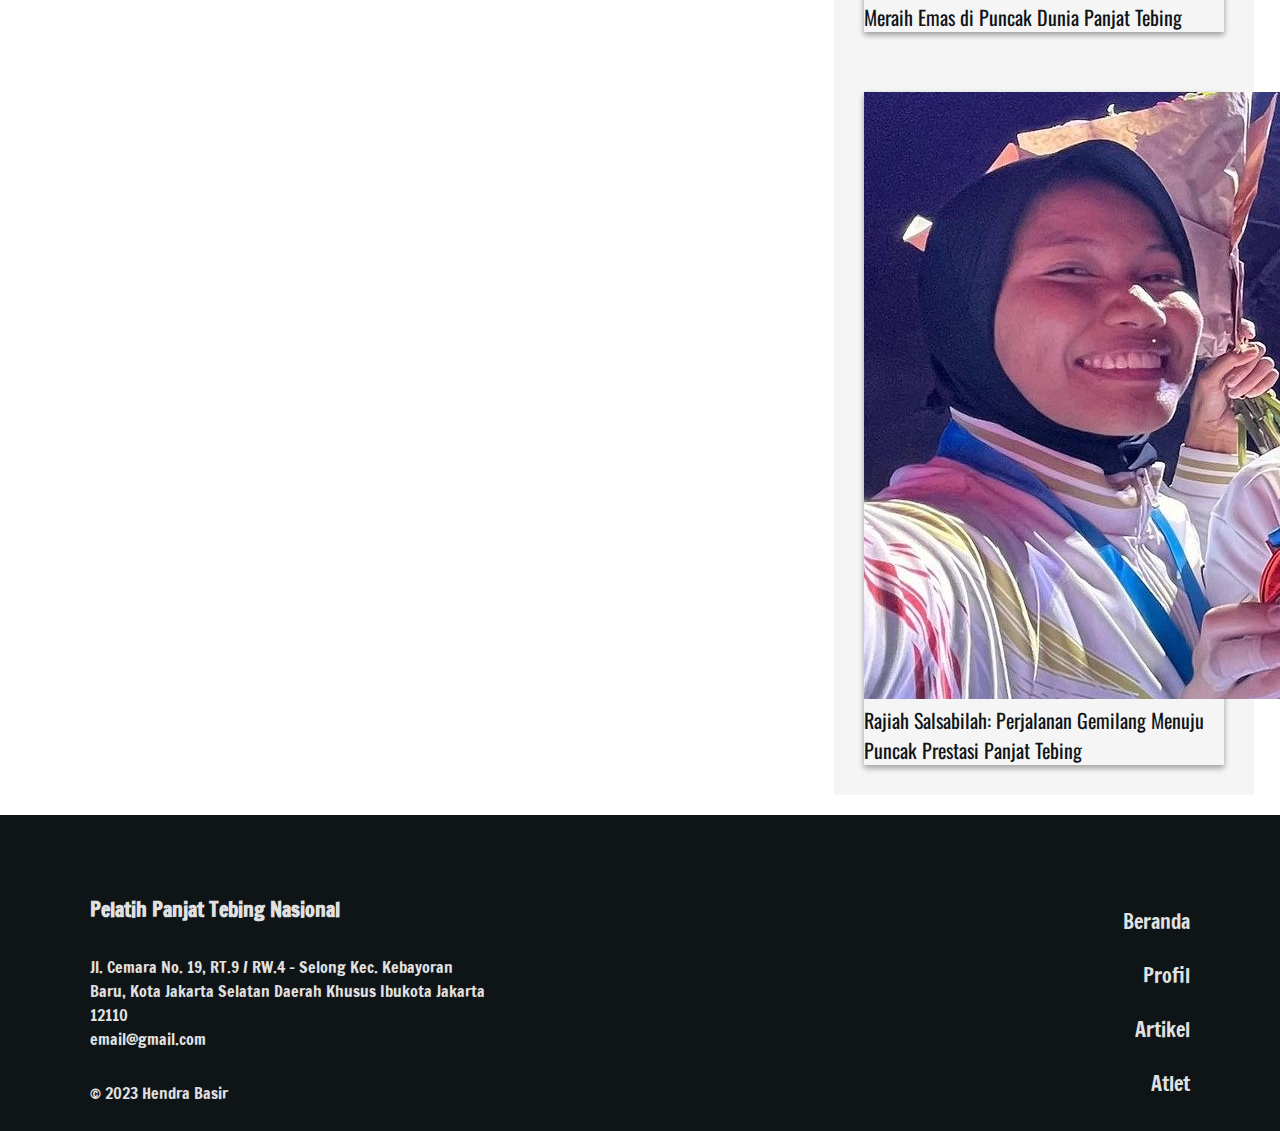
<file: artikel/artikel-2.html>
<!DOCTYPE html>
<html lang="id">
  <head>
    <meta charset="UTF-8" />
    <meta name="viewport" content="width=device-width, initial-scale=1.0" />
    <title>Veddriq Leonardo</title>

    <!-- Bootstrap CSS-->
    <link href="https://cdn.jsdelivr.net/npm/bootstrap@5.3.1/dist/css/bootstrap.min.css" rel="stylesheet" integrity="sha384-4bw+/aepP/YC94hEpVNVgiZdgIC5+VKNBQNGCHeKRQN+PtmoHDEXuppvnDJzQIu9" crossorigin="anonymous" />

    <!-- Bootstrap Icon -->
    <link rel="stylesheet" href="https://cdn.jsdelivr.net/npm/bootstrap-icons@1.10.5/font/bootstrap-icons.css" />

    <!-- Style CSS -->
    <link rel="stylesheet" href="../css/artikel.css" />

    <!-- Font Google -->
    <link rel="preconnect" href="https://fonts.googleapis.com" />
    <link rel="preconnect" href="https://fonts.gstatic.com" crossorigin />
    <link href="https://fonts.googleapis.com/css2?family=Francois+One&family=Oswald&display=swap" rel="stylesheet" />
  </head>
  <body>
    <!-- Navbar Start -->
    <nav class="navbar navbar-expand-lg bg-body-tertiary">
      <div class="container-fluid">
        <button class="navbar-toggler" type="button" data-bs-toggle="collapse" data-bs-target="#navbarTogglerDemo03" aria-controls="navbarTogglerDemo03" aria-expanded="false" aria-label="Toggle navigation">
          <span class="navbar-toggler-icon"></span>
        </button>
        <a class="navbar-brand" href="../index.html">COACH HENDRA</a>
        <div class="collapse navbar-collapse" id="navbarTogglerDemo03">
          <ul class="navbar-nav ms-auto mb-2 mb-lg-0">
            <li class="nav-item">
              <a class="nav-link" href="../index.html#beranda">BERANDA</a>
            </li>
            <li class="nav-item">
              <a class="nav-link" href="../index.html#profil">PROFIL</a>
            </li>
            <li class="nav-item">
              <a class="nav-link active" aria-current="page" href="../index.html#artikel">ARTIKEL</a>
            </li>
            <li class="nav-item">
              <a class="nav-link" href="../index.html#atlet">ATLET</a>
            </li>
          </ul>
        </div>
      </div>
    </nav>
    <!-- Navbar End -->

    <!-- Navigation -->
    <div class="navigation">
      <p>Artikel > Desak Made Rita Kusuma Dewi: Mengukir Sejarah Kejayaan Panjat Tebing Indonesia di Tingkat Dunia</p>
    </div>
    <!-- Navigation End -->

    <!-- Artikel Start -->
    <div class="artikel">
      <div class="sub-artikel">
        <img src="../img/Desak.jpg" alt="foto-artike-2" />
        <h4>Desak Made Rita Kusuma Dewi: Mengukir Sejarah Kejayaan Panjat Tebing Indonesia di Tingkat Dunia</h4>
        <div class="calendar">
          <i class="bi-calendar"></i>
          <p class="date">08 September 2023</p>
        </div>
        <p>
          Desak Made Rita Kusuma Dewi adalah atlet panjat cepat kelahiran Buleleng Bali, 24 Januari 2001. Ia adalah Juara Dunia 2023 kategori Kecepatan Putri setelah menang di IFSC World Championships 2023 yang diadakan di Bern, Swiss.
          Dengan memenangkan emas pada IFSC Climbing World Championships 2023 di Bern, Swiss, Desak memastikan Indonesia mendapatkan satu tiket menuju Olimpiade Paris 2024. <br />
          <br />
          Desak Made Rita mengenal olahraga panjat tebing sejak duduk di bangku kelas 2 SD. Ia tertarik bergabung karena tidak sengaja diajak ke dinding panjat yang ada di Taman Kota Singaraja di Kabupaten Buleleng. Sejak kecil, ia sering
          mewakili Provinsi Bali dalam kejuaraan panjat tebing, sampai akhirnya bergabung ke pelatnas pada 2020 dan menjadi wakil Indonesia di ajang panjat tebing internasional, baik di nomor speed, lead, dan boulder, sejak 2018. <br />
          Desak Made Rita tercatat sebagai mahasiswa akhir dan mendapat beasiswa dari Universitas Pendidikan Ganesha, Fakultas Olahraga dan Kesehatan, Bali. Berikut beberapa prestasi Desak : 2923 Medali emas pada IFSC Climbing World
          Championships di Bern, Swiss <br />
          <br />
          2023 Medali emas di IFSC Climbing World Championships di Bern, Swiss. <br />
          2023 Medali perak di seri Piala Dunia Panjat Tebing di Jakarta. <br />
          2023 Medali Perak di seri Piala Dunia Panjat Tebing di Salt Lake City, USA. <br />
          2022 Medali perak pada Kejuaraan Kontinental. <br />
          2021 peringkat ke-4 di IFSC World Cup Villars, Swiss. <br />
          2021 Medali emas Pekan Olahraga Nasional (PON) di Papua. <br />
          2018 peringkat ke-4 di Asian Youth Championships Chongqing, China. <br />
          2018 Medali emas di nomor Speed World Record Youth A Putri. <br />
          2018 Medali emas Boulder Youth A Putri di Kejurnas Kelompok Umur di Riau (level junior). <br />
        </p>
      </div>
      <div class="list-artikel">
        <h4>ARTIKEL LAINNYA</h4>
        <div class="container">
          <div class="card" style="width: 18rem">
            <img src="../img/Veddriq.jpg" class="card-img-top" alt="..." />
            <div class="card-body">
              <a href="../artikel/artikel-1.html">
                <p class="card-text">Veddriq Leonardo: Perjalanan Menakjubkan Atlet Panjat Tebing Tercepat Dunia dari Pontianak</p>
              </a>
            </div>
          </div>
        </div>
        <div class="container">
          <div class="card" style="width: 18rem">
            <img src="../img/Rahmad.jpg" class="card-img-top" alt="..." />
            <div class="card-body">
              <a href="../artikel/artikel-3.html">
                <p class="card-text">Rahmad Adi Mulyono: Lahir dari Tanah Surabaya, Meraih Emas di Puncak Dunia Panjat Tebing</p>
              </a>
            </div>
          </div>
        </div>
        <div class="container">
          <div class="card" style="width: 18rem">
            <img src="../img/Radjiah.jpg" class="card-img-top" alt="..." />
            <div class="card-body">
              <a href="../artikel/artikel-4.html">
                <p class="card-text">Rajiah Salsabilah: Perjalanan Gemilang Menuju Puncak Prestasi Panjat Tebing</p>
              </a>
            </div>
          </div>
        </div>
      </div>
    </div>
    <!-- Artikel End -->

    <!-- Kontak Start -->
    <section class="footer" id="kontak">
      <div class="content">
        <div class="kontak">
          <h4>Pelatih Panjat Tebing Nasional</h4>
          <br />
          <p>Jl. Cemara No. 19, RT.9 / RW.4 - Selong Kec. Kebayoran Baru, Kota Jakarta Selatan Daerah Khusus Ibukota Jakarta 12110</p>
          <p>email@gmail.com</p>
          <br />
          <p>&copy; 2023 Hendra Basir</p>
        </div>
        <div class="info">
          <div class="sub-info">
            <a href="#beranda">Beranda</a>
          </div>
          <div class="sub-info">
            <a href="#profil">Profil</a>
          </div>
          <div class="sub-info">
            <a href="#artikel">Artikel</a>
          </div>
          <div class="sub-info">
            <a href="#atlet">Atlet</a>
          </div>
        </div>
      </div>
    </section>
    <!-- Kontak End -->

    <!-- Bootstrap JS -->
    <script src="https://cdn.jsdelivr.net/npm/bootstrap@5.3.1/dist/js/bootstrap.bundle.min.js" integrity="sha384-HwwvtgBNo3bZJJLYd8oVXjrBZt8cqVSpeBNS5n7C8IVInixGAoxmnlMuBnhbgrkm" crossorigin="anonymous"></script>

    <script>
      // Fungsi untuk menutup navbar saat klik di luar navbar
      function closeNavbar() {
        var navbarToggler = document.getElementById("navbarTogglerDemo03");
        if (navbarToggler.classList.contains("show")) {
          navbarToggler.classList.remove("show");
        }
      }

      // Ambil semua elemen nav-link
      var navLinks = document.querySelectorAll(".nav-link");

      // Tambahkan event listener untuk setiap nav-link
      navLinks.forEach(function (navLink) {
        navLink.addEventListener("click", closeNavbar);
      });

      // Fungsi untuk menutup navbar saat klik di luar navbar
      function closeNavbarOnOutsideClick(event) {
        var navbarToggler = document.getElementById("navbarTogglerDemo03");
        var isNavbarToggler = event.target === navbarToggler;
        var isNavbarTogglerIcon = event.target.classList.contains("navbar-toggler-icon");

        if (!isNavbarToggler && !isNavbarTogglerIcon && navbarToggler.classList.contains("show")) {
          navbarToggler.classList.remove("show");
        }
      }

      // Tambahkan event listener ke elemen dokumen
      document.addEventListener("click", closeNavbarOnOutsideClick);
    </script>
  </body>
</html>
</file>
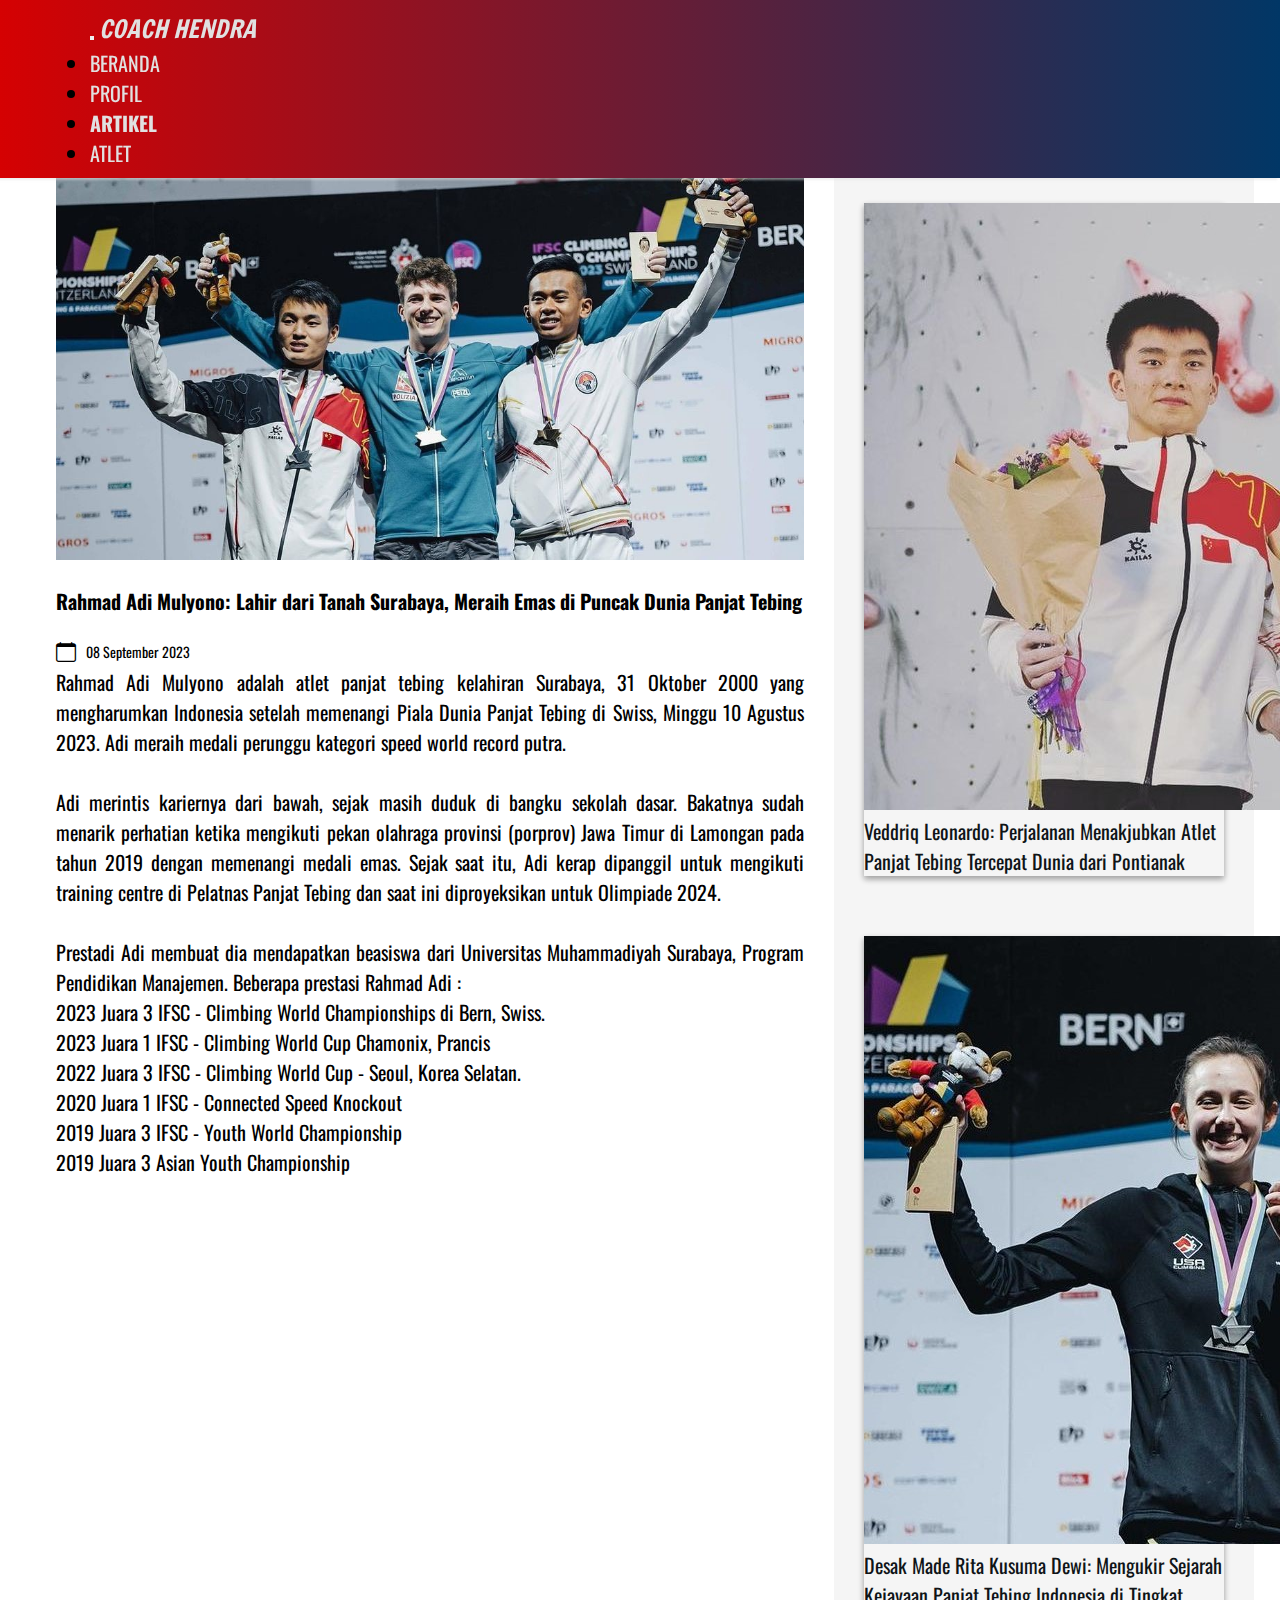
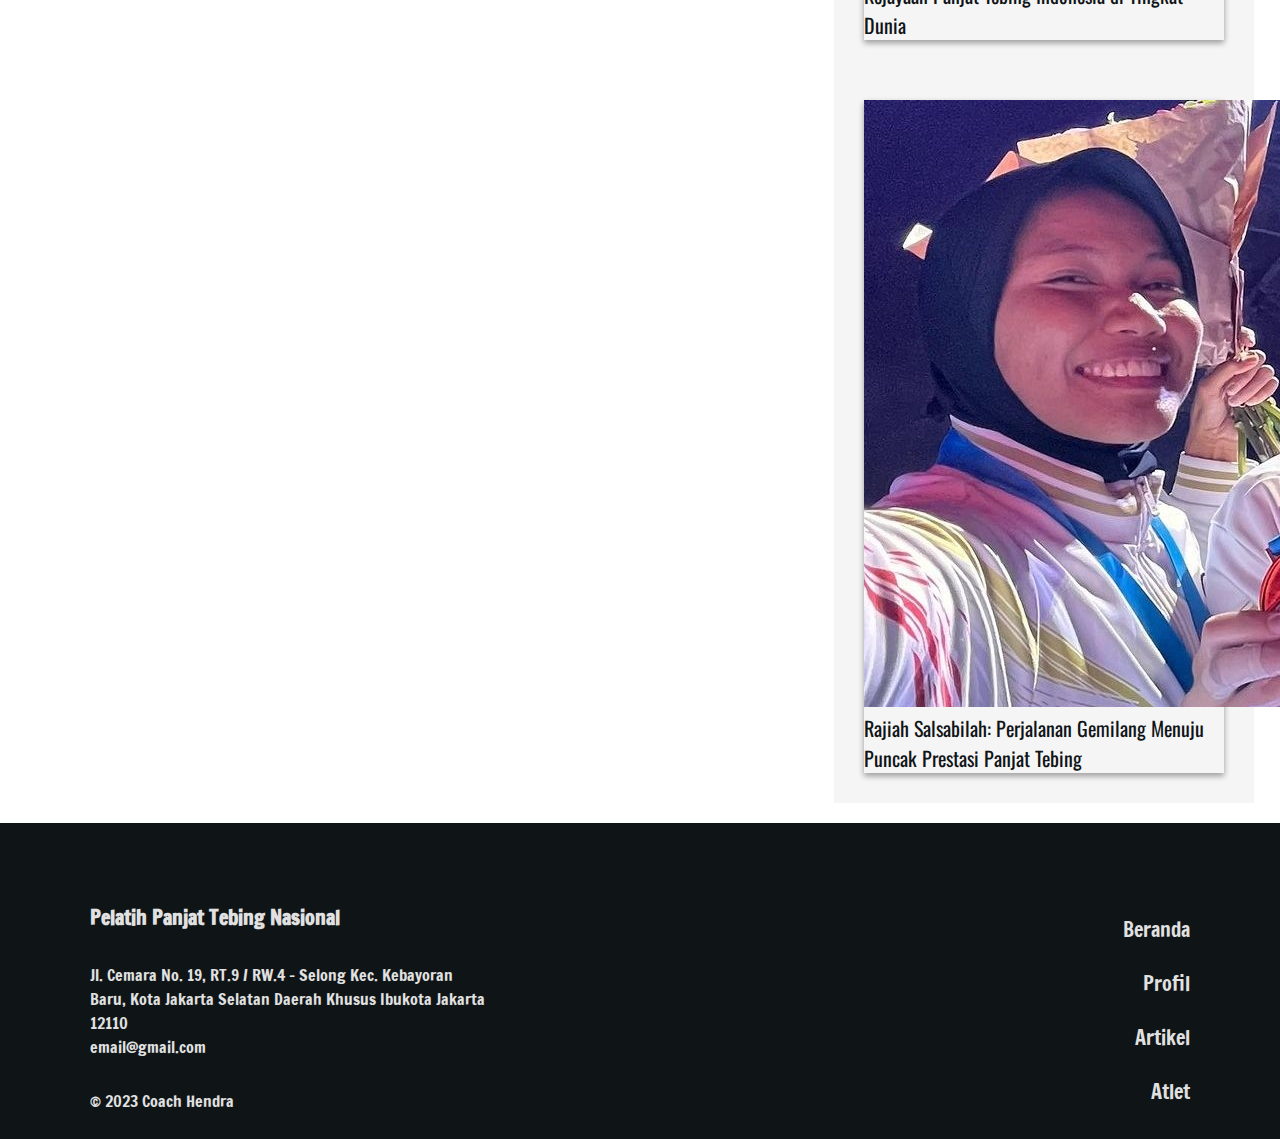
<file: artikel/artikel-3.html>
<!DOCTYPE html>
<html lang="id">
  <head>
    <meta charset="UTF-8" />
    <meta name="viewport" content="width=device-width, initial-scale=1.0" />
    <title>Rahmad Adi Mulyono</title>

    <!-- Bootstrap CSS-->
    <link href="https://cdn.jsdelivr.net/npm/bootstrap@5.3.1/dist/css/bootstrap.min.css" rel="stylesheet" integrity="sha384-4bw+/aepP/YC94hEpVNVgiZdgIC5+VKNBQNGCHeKRQN+PtmoHDEXuppvnDJzQIu9" crossorigin="anonymous" />

    <!-- Bootstrap Icon -->
    <link rel="stylesheet" href="https://cdn.jsdelivr.net/npm/bootstrap-icons@1.10.5/font/bootstrap-icons.css" />

    <!-- Style CSS -->
    <link rel="stylesheet" href="../css/artikel.css" />

    <!-- Font Google -->
    <link rel="preconnect" href="https://fonts.googleapis.com" />
    <link rel="preconnect" href="https://fonts.gstatic.com" crossorigin />
    <link href="https://fonts.googleapis.com/css2?family=Francois+One&family=Oswald&display=swap" rel="stylesheet" />
  </head>
  <body>
    <!-- Navbar Start -->
    <nav class="navbar navbar-expand-lg bg-body-tertiary">
      <div class="container-fluid">
        <button class="navbar-toggler" type="button" data-bs-toggle="collapse" data-bs-target="#navbarTogglerDemo03" aria-controls="navbarTogglerDemo03" aria-expanded="false" aria-label="Toggle navigation">
          <span class="navbar-toggler-icon"></span>
        </button>
        <a class="navbar-brand" href="../index.html">COACH HENDRA</a>
        <div class="collapse navbar-collapse" id="navbarTogglerDemo03">
          <ul class="navbar-nav ms-auto mb-2 mb-lg-0">
            <li class="nav-item">
              <a class="nav-link" href="../index.html#beranda">BERANDA</a>
            </li>
            <li class="nav-item">
              <a class="nav-link" href="../index.html#profil">PROFIL</a>
            </li>
            <li class="nav-item">
              <a class="nav-link active" aria-current="page" href="../index.html#artikel">ARTIKEL</a>
            </li>
            <li class="nav-item">
              <a class="nav-link" href="../index.html#atlet">ATLET</a>
            </li>
          </ul>
        </div>
      </div>
    </nav>
    <!-- Navbar End -->

    <!-- Navigation -->
    <div class="navigation">
      <p>Artikel > Rahmad Adi Mulyono: Lahir dari Tanah Surabaya, Meraih Emas di Puncak Dunia Panjat Tebing</p>
    </div>
    <!-- Navigation End -->

    <!-- Artikel Start -->
    <div class="artikel">
      <div class="sub-artikel">
        <img src="../img/Rahmad.jpg" alt="foto-artike-2" />
        <h4>Rahmad Adi Mulyono: Lahir dari Tanah Surabaya, Meraih Emas di Puncak Dunia Panjat Tebing</h4>
        <div class="calendar">
          <i class="bi-calendar"></i>
          <p class="date">08 September 2023</p>
        </div>
        <p>
          Rahmad Adi Mulyono adalah atlet panjat tebing kelahiran Surabaya, 31 Oktober 2000 yang mengharumkan Indonesia setelah memenangi Piala Dunia Panjat Tebing di Swiss, Minggu 10 Agustus 2023. Adi meraih medali perunggu kategori speed
          world record putra. <br />
          <br />
          Adi merintis kariernya dari bawah, sejak masih duduk di bangku sekolah dasar. Bakatnya sudah menarik perhatian ketika mengikuti pekan olahraga provinsi (porprov) Jawa Timur di Lamongan pada tahun 2019 dengan memenangi medali emas.
          Sejak saat itu, Adi kerap dipanggil untuk mengikuti training centre di Pelatnas Panjat Tebing dan saat ini diproyeksikan untuk Olimpiade 2024. <br />
          <br />
          Prestadi Adi membuat dia mendapatkan beasiswa dari Universitas Muhammadiyah Surabaya, Program Pendidikan Manajemen. Beberapa prestasi Rahmad Adi : <br />
          2023 Juara 3 IFSC - Climbing World Championships di Bern, Swiss. <br />
          2023 Juara 1 IFSC - Climbing World Cup Chamonix, Prancis <br />
          2022 Juara 3 IFSC - Climbing World Cup - Seoul, Korea Selatan. <br />
          2020 Juara 1 IFSC - Connected Speed Knockout <br />
          2019 Juara 3 IFSC - Youth World Championship <br />
          2019 Juara 3 Asian Youth Championship <br />
        </p>
      </div>
      <div class="list-artikel">
        <h4>ARTIKEL LAINNYA</h4>
        <div class="container">
          <div class="card" style="width: 18rem">
            <img src="../img/Veddriq.jpg" class="card-img-top" alt="..." />
            <div class="card-body">
              <a href="../artikel/artikel-1.html">
                <p class="card-text">Veddriq Leonardo: Perjalanan Menakjubkan Atlet Panjat Tebing Tercepat Dunia dari Pontianak</p>
              </a>
            </div>
          </div>
        </div>
        <div class="container">
          <div class="card" style="width: 18rem">
            <img src="../img/Desak.jpg" class="card-img-top" alt="..." />
            <div class="card-body">
              <a href="../artikel/artikel-2.html">
                <p class="card-text">Desak Made Rita Kusuma Dewi: Mengukir Sejarah Kejayaan Panjat Tebing Indonesia di Tingkat Dunia</p>
              </a>
            </div>
          </div>
        </div>
        <div class="container">
          <div class="card" style="width: 18rem">
            <img src="../img/Radjiah.jpg" class="card-img-top" alt="..." />
            <div class="card-body">
              <a href="../artikel/artikel-4.html">
                <p class="card-text">Rajiah Salsabilah: Perjalanan Gemilang Menuju Puncak Prestasi Panjat Tebing</p>
              </a>
            </div>
          </div>
        </div>
      </div>
    </div>
    <!-- Artikel End -->

    <!-- Kontak Start -->
    <section class="footer" id="kontak">
      <div class="content">
        <div class="kontak">
          <h4>Pelatih Panjat Tebing Nasional</h4>
          <br />
          <p>Jl. Cemara No. 19, RT.9 / RW.4 - Selong Kec. Kebayoran Baru, Kota Jakarta Selatan Daerah Khusus Ibukota Jakarta 12110</p>
          <p>email@gmail.com</p>
          <br />
          <p>&copy; 2023 Coach Hendra</p>
        </div>
        <div class="info">
          <div class="sub-info">
            <a href="#beranda">Beranda</a>
          </div>
          <div class="sub-info">
            <a href="#profil">Profil</a>
          </div>
          <div class="sub-info">
            <a href="#artikel">Artikel</a>
          </div>
          <div class="sub-info">
            <a href="#atlet">Atlet</a>
          </div>
        </div>
      </div>
    </section>
    <!-- Kontak End -->

    <!-- Bootstrap JS -->
    <script src="https://cdn.jsdelivr.net/npm/bootstrap@5.3.1/dist/js/bootstrap.bundle.min.js" integrity="sha384-HwwvtgBNo3bZJJLYd8oVXjrBZt8cqVSpeBNS5n7C8IVInixGAoxmnlMuBnhbgrkm" crossorigin="anonymous"></script>

    <script>
      // Fungsi untuk menutup navbar saat klik di luar navbar
      function closeNavbar() {
        var navbarToggler = document.getElementById("navbarTogglerDemo03");
        if (navbarToggler.classList.contains("show")) {
          navbarToggler.classList.remove("show");
        }
      }

      // Ambil semua elemen nav-link
      var navLinks = document.querySelectorAll(".nav-link");

      // Tambahkan event listener untuk setiap nav-link
      navLinks.forEach(function (navLink) {
        navLink.addEventListener("click", closeNavbar);
      });

      // Fungsi untuk menutup navbar saat klik di luar navbar
      function closeNavbarOnOutsideClick(event) {
        var navbarToggler = document.getElementById("navbarTogglerDemo03");
        var isNavbarToggler = event.target === navbarToggler;
        var isNavbarTogglerIcon = event.target.classList.contains("navbar-toggler-icon");

        if (!isNavbarToggler && !isNavbarTogglerIcon && navbarToggler.classList.contains("show")) {
          navbarToggler.classList.remove("show");
        }
      }

      // Tambahkan event listener ke elemen dokumen
      document.addEventListener("click", closeNavbarOnOutsideClick);
    </script>
  </body>
</html>
</file>
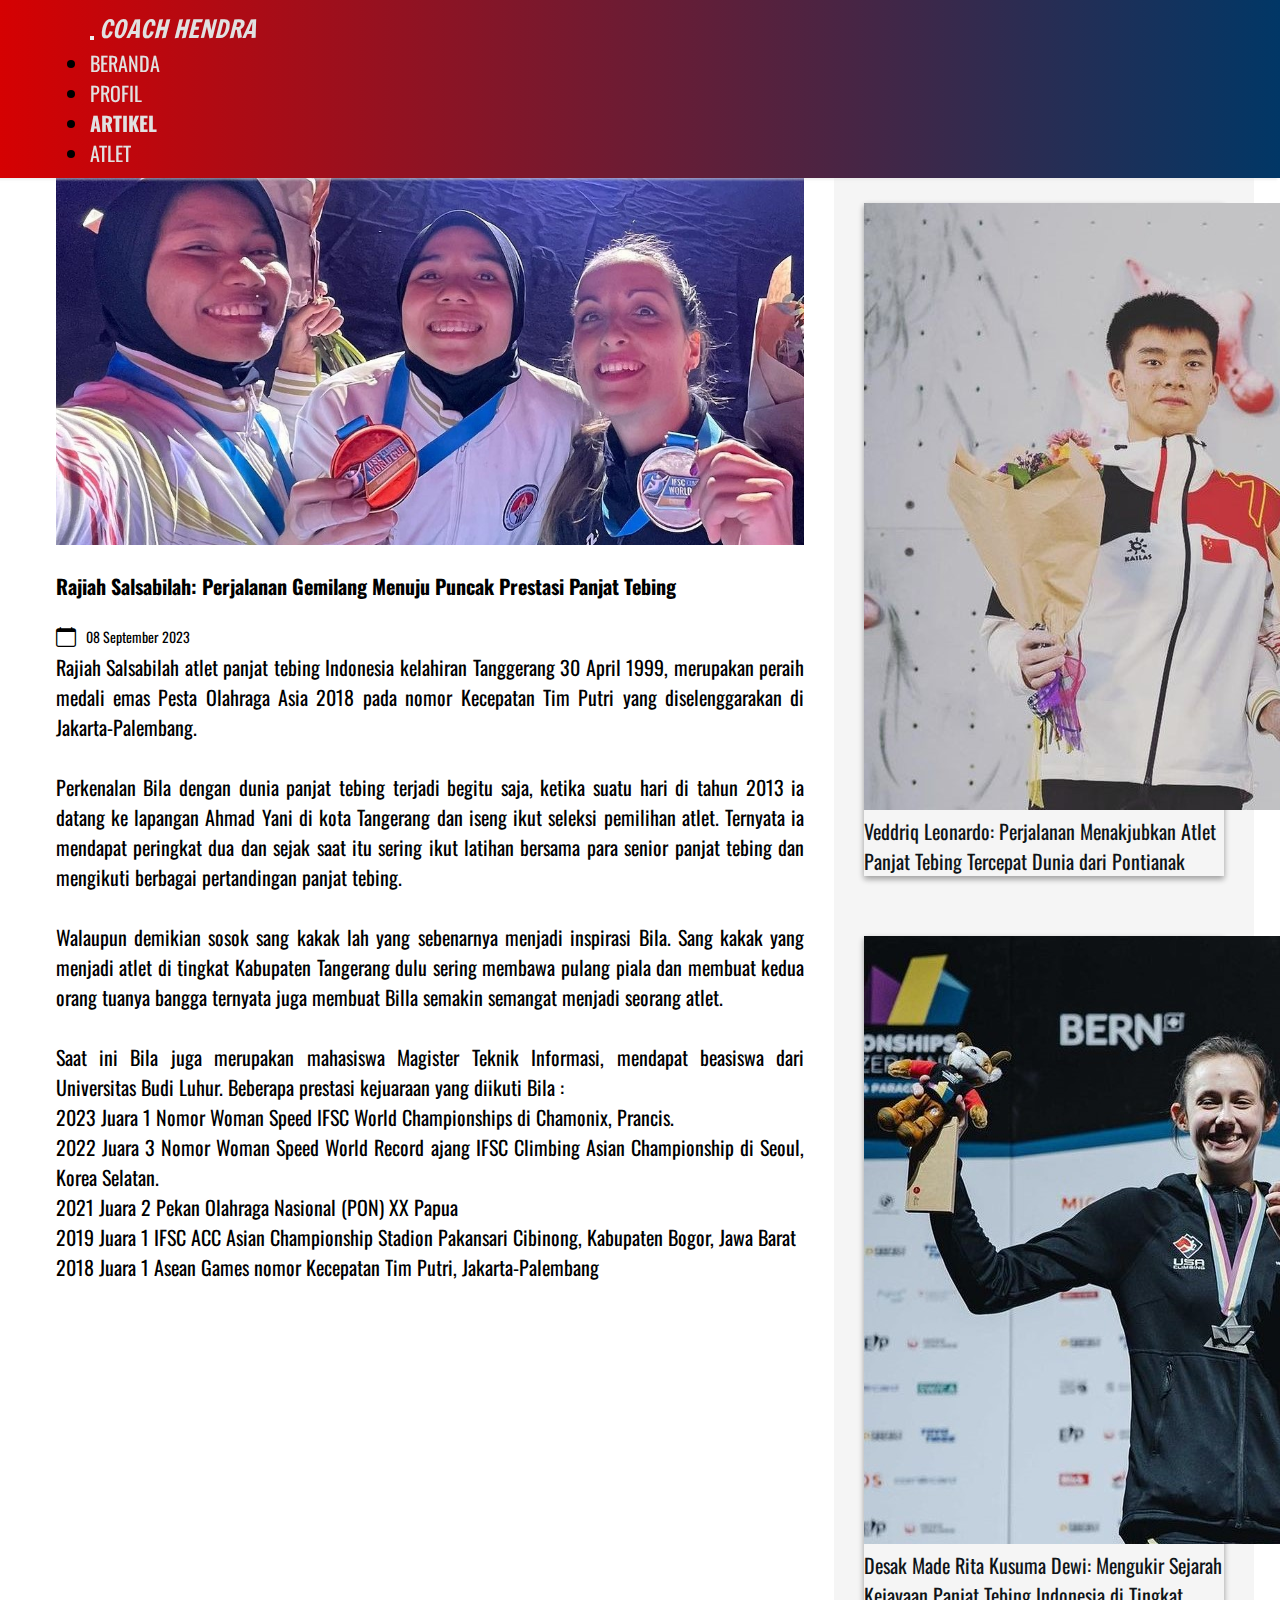
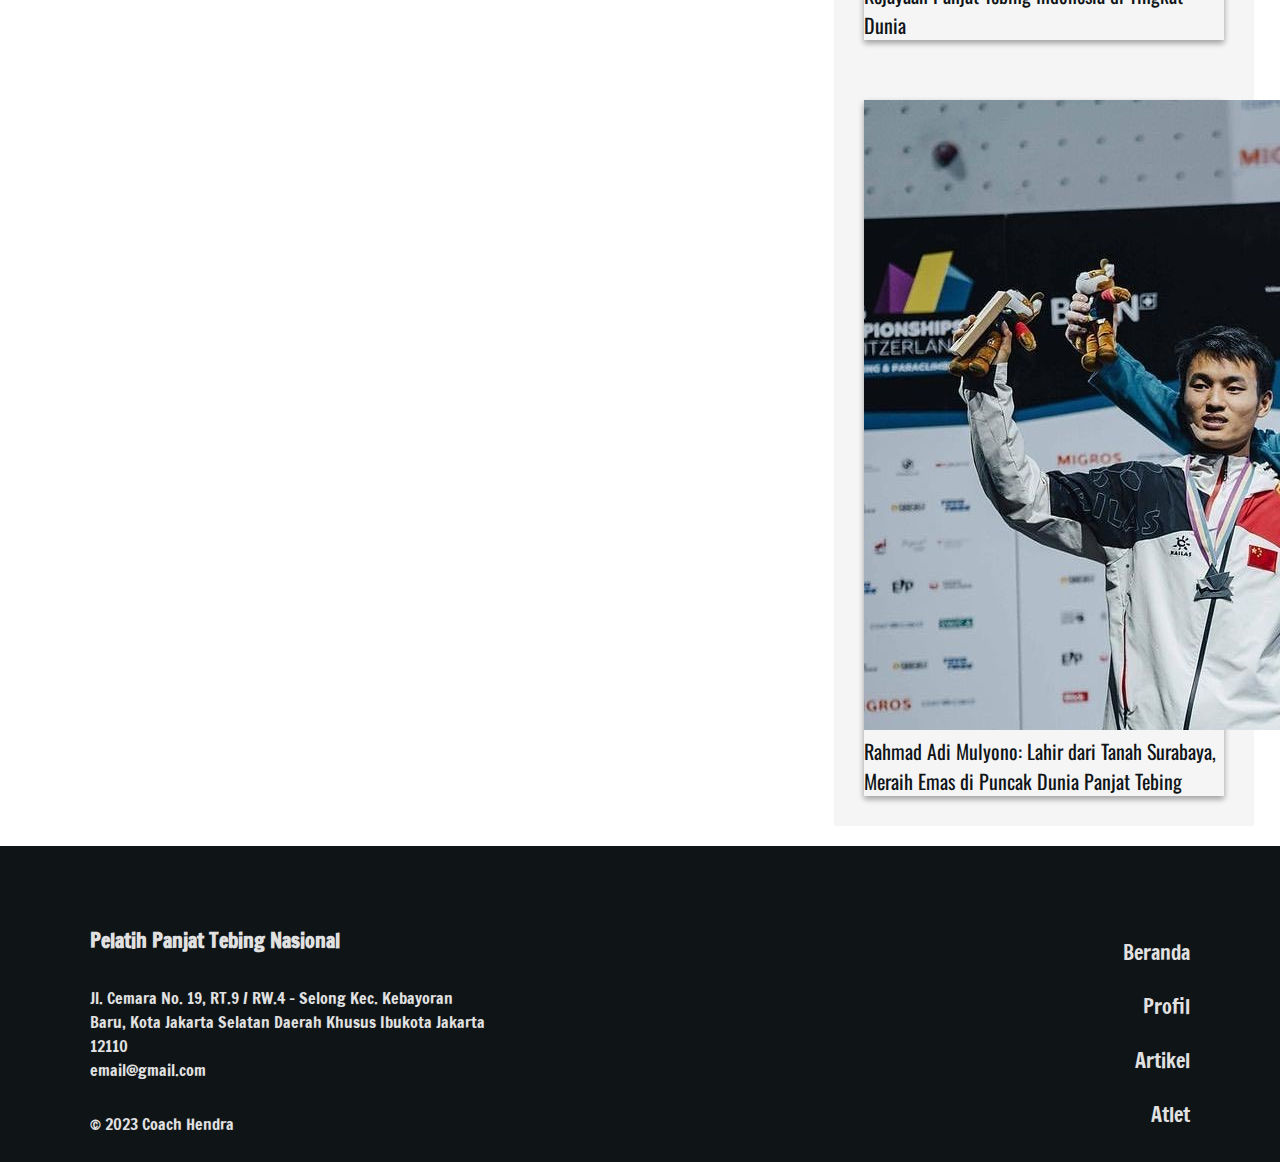
<file: artikel/artikel-4.html>
<!DOCTYPE html>
<html lang="id">
  <head>
    <meta charset="UTF-8" />
    <meta name="viewport" content="width=device-width, initial-scale=1.0" />
    <title>Radjiah Salsabilah</title>

    <!-- Bootstrap CSS-->
    <link href="https://cdn.jsdelivr.net/npm/bootstrap@5.3.1/dist/css/bootstrap.min.css" rel="stylesheet" integrity="sha384-4bw+/aepP/YC94hEpVNVgiZdgIC5+VKNBQNGCHeKRQN+PtmoHDEXuppvnDJzQIu9" crossorigin="anonymous" />

    <!-- Bootstrap Icon -->
    <link rel="stylesheet" href="https://cdn.jsdelivr.net/npm/bootstrap-icons@1.10.5/font/bootstrap-icons.css" />

    <!-- Style CSS -->
    <link rel="stylesheet" href="../css/artikel.css" />

    <!-- Font Google -->
    <link rel="preconnect" href="https://fonts.googleapis.com" />
    <link rel="preconnect" href="https://fonts.gstatic.com" crossorigin />
    <link href="https://fonts.googleapis.com/css2?family=Francois+One&family=Oswald&display=swap" rel="stylesheet" />
  </head>
  <body>
    <!-- Navbar Start -->
    <nav class="navbar navbar-expand-lg bg-body-tertiary">
      <div class="container-fluid">
        <button class="navbar-toggler" type="button" data-bs-toggle="collapse" data-bs-target="#navbarTogglerDemo03" aria-controls="navbarTogglerDemo03" aria-expanded="false" aria-label="Toggle navigation">
          <span class="navbar-toggler-icon"></span>
        </button>
        <a class="navbar-brand" href="../index.html">COACH HENDRA</a>
        <div class="collapse navbar-collapse" id="navbarTogglerDemo03">
          <ul class="navbar-nav ms-auto mb-2 mb-lg-0">
            <li class="nav-item">
              <a class="nav-link" href="../index.html#beranda">BERANDA</a>
            </li>
            <li class="nav-item">
              <a class="nav-link" href="../index.html#profil">PROFIL</a>
            </li>
            <li class="nav-item">
              <a class="nav-link active" aria-current="page" href="../index.html#artikel">ARTIKEL</a>
            </li>
            <li class="nav-item">
              <a class="nav-link" href="../index.html#atlet">ATLET</a>
            </li>
          </ul>
        </div>
      </div>
    </nav>
    <!-- Navbar End -->

    <!-- Navigation -->
    <div class="navigation">
      <p>Artikel > Rajiah Salsabilah: Perjalanan Gemilang Menuju Puncak Prestasi Panjat Tebing</p>
    </div>
    <!-- Navigation End -->

    <!-- Artikel Start -->
    <div class="artikel">
      <div class="sub-artikel">
        <img src="../img/Radjiah.jpg" alt="foto-artike-2" />
        <h4>Rajiah Salsabilah: Perjalanan Gemilang Menuju Puncak Prestasi Panjat Tebing</h4>
        <div class="calendar">
          <i class="bi-calendar"></i>
          <p class="date">08 September 2023</p>
        </div>
        <p>
          Rajiah Salsabilah atlet panjat tebing Indonesia kelahiran Tanggerang 30 April 1999, merupakan peraih medali emas Pesta Olahraga Asia 2018 pada nomor Kecepatan Tim Putri yang diselenggarakan di Jakarta-Palembang. <br />
          <br />
          Perkenalan Bila dengan dunia panjat tebing terjadi begitu saja, ketika suatu hari di tahun 2013 ia datang ke lapangan Ahmad Yani di kota Tangerang dan iseng ikut seleksi pemilihan atlet. Ternyata ia mendapat peringkat dua dan
          sejak saat itu sering ikut latihan bersama para senior panjat tebing dan mengikuti berbagai pertandingan panjat tebing. <br />
          <br />
          Walaupun demikian sosok sang kakak lah yang sebenarnya menjadi inspirasi Bila. Sang kakak yang menjadi atlet di tingkat Kabupaten Tangerang dulu sering membawa pulang piala dan membuat kedua orang tuanya bangga ternyata juga
          membuat Billa semakin semangat menjadi seorang atlet. <br />
          <br />
          Saat ini Bila juga merupakan mahasiswa Magister Teknik Informasi, mendapat beasiswa dari Universitas Budi Luhur. Beberapa prestasi kejuaraan yang diikuti Bila : <br />
          2023 Juara 1 Nomor Woman Speed IFSC World Championships di Chamonix, Prancis. <br />
          2022 Juara 3 Nomor Woman Speed World Record ajang IFSC Climbing Asian Championship di Seoul, Korea Selatan. <br />
          2021 Juara 2 Pekan Olahraga Nasional (PON) XX Papua <br />
          2019 Juara 1 IFSC ACC Asian Championship Stadion Pakansari Cibinong, Kabupaten Bogor, Jawa Barat <br />
          2018 Juara 1 Asean Games nomor Kecepatan Tim Putri, Jakarta-Palembang <br />
        </p>
      </div>
      <div class="list-artikel">
        <h4>ARTIKEL LAINNYA</h4>
        <div class="container">
          <div class="card" style="width: 18rem">
            <img src="../img/Veddriq.jpg" class="card-img-top" alt="..." />
            <div class="card-body">
              <a href="../artikel/artikel-1.html">
                <p class="card-text">Veddriq Leonardo: Perjalanan Menakjubkan Atlet Panjat Tebing Tercepat Dunia dari Pontianak</p>
              </a>
            </div>
          </div>
        </div>
        <div class="container">
          <div class="card" style="width: 18rem">
            <img src="../img/Desak.jpg" class="card-img-top" alt="..." />
            <div class="card-body">
              <a href="../artikel/artikel-2.html">
                <p class="card-text">Desak Made Rita Kusuma Dewi: Mengukir Sejarah Kejayaan Panjat Tebing Indonesia di Tingkat Dunia</p>
              </a>
            </div>
          </div>
        </div>
        <div class="container">
          <div class="card" style="width: 18rem">
            <img src="../img/Rahmad.jpg" class="card-img-top" alt="..." />
            <div class="card-body">
              <a href="../artikel/artikel-3.html">
                <p class="card-text">Rahmad Adi Mulyono: Lahir dari Tanah Surabaya, Meraih Emas di Puncak Dunia Panjat Tebing</p>
              </a>
            </div>
          </div>
        </div>
      </div>
    </div>
    <!-- Artikel End -->

    <!-- Kontak Start -->
    <section class="footer" id="kontak">
      <div class="content">
        <div class="kontak">
          <h4>Pelatih Panjat Tebing Nasional</h4>
          <br />
          <p>Jl. Cemara No. 19, RT.9 / RW.4 - Selong Kec. Kebayoran Baru, Kota Jakarta Selatan Daerah Khusus Ibukota Jakarta 12110</p>
          <p>email@gmail.com</p>
          <br />
          <p>&copy; 2023 Coach Hendra</p>
        </div>
        <div class="info">
          <div class="sub-info">
            <a href="#beranda">Beranda</a>
          </div>
          <div class="sub-info">
            <a href="#profil">Profil</a>
          </div>
          <div class="sub-info">
            <a href="#artikel">Artikel</a>
          </div>
          <div class="sub-info">
            <a href="#atlet">Atlet</a>
          </div>
        </div>
      </div>
    </section>
    <!-- Kontak End -->

    <!-- Bootstrap JS -->
    <script src="https://cdn.jsdelivr.net/npm/bootstrap@5.3.1/dist/js/bootstrap.bundle.min.js" integrity="sha384-HwwvtgBNo3bZJJLYd8oVXjrBZt8cqVSpeBNS5n7C8IVInixGAoxmnlMuBnhbgrkm" crossorigin="anonymous"></script>

    <script>
      // Fungsi untuk menutup navbar saat klik di luar navbar
      function closeNavbar() {
        var navbarToggler = document.getElementById("navbarTogglerDemo03");
        if (navbarToggler.classList.contains("show")) {
          navbarToggler.classList.remove("show");
        }
      }

      // Ambil semua elemen nav-link
      var navLinks = document.querySelectorAll(".nav-link");

      // Tambahkan event listener untuk setiap nav-link
      navLinks.forEach(function (navLink) {
        navLink.addEventListener("click", closeNavbar);
      });

      // Fungsi untuk menutup navbar saat klik di luar navbar
      function closeNavbarOnOutsideClick(event) {
        var navbarToggler = document.getElementById("navbarTogglerDemo03");
        var isNavbarToggler = event.target === navbarToggler;
        var isNavbarTogglerIcon = event.target.classList.contains("navbar-toggler-icon");

        if (!isNavbarToggler && !isNavbarTogglerIcon && navbarToggler.classList.contains("show")) {
          navbarToggler.classList.remove("show");
        }
      }

      // Tambahkan event listener ke elemen dokumen
      document.addEventListener("click", closeNavbarOnOutsideClick);
    </script>
  </body>
</html>
</file>
<file: css/style.css>
:root {
  --maroon: #6c0102;
  --red: #d50102;
  --navy: #013766;
  --black: #0f1417;
  --white: #e1e1e1;
}

* {
  margin: 0;
  padding: 0;
  box-sizing: border-box;
  text-decoration: none;
}

html,
body {
  font-family: "Oswald";
  font-size: 20px;
  line-height: 1.5;
  scroll-behavior: smooth;
}

/* Navbar */
.navbar {
  background: linear-gradient(to right, #d50102, #013766);
  display: flex;
  justify-content: space-between;
  align-items: center;
  padding: 0.5rem 7%;
  position: fixed;
  top: 0;
  left: 0;
  right: 0;
  z-index: 9999;
  box-shadow: -3px 2px 2px rgba(225, 225, 225, 0.5);
}

.navbar .navbar-brand {
  font-style: italic;
  font-family: "Francois One";
  font-size: 25px;
  color: var(--white);
}

.navbar .collapse .nav-link {
  color: var(--white);
}

.navbar .collapse .nav-link:hover {
  color: var(--black);
}

.navbar .collapse .nav-link.active {
  font-weight: 900;
}

/* Jika login diperlukan */

/* .navbar .collapse form button {
  color: var(--white);
  background-color: var(--maroon);
  padding: 3px 18px;
}

.navbar .collapse form button:hover {
  scale: 1.05;
  background-color: var(--white);
  color: var(--maroon);
} */

/* Navigasi */
.navigation {
  padding-top: 450px;
  padding-bottom: 25px;
  background-image: url(../img/hendra_basir.jpg);
  background-size: cover;
  background-position: center;
  background-repeat: no-repeat;
  text-align: center;
  color: var(--white);
}

.navigation .content {
  background-color: rgba(213, 1, 1, 0.5);
  width: 95%;
  margin: 0 auto;
  padding: 2rem;
}

.navigation .content h1 {
  font-size: 2rem;
}

.navigation .content p {
  font-size: 1.2rem;
  padding: 0px 20px;
}

/* Profil */
.profil {
  padding: 1rem 7%;
}

/* Artikel */
.card-slider {
  padding: 4rem 7%;
}

.card-slider h3 {
  color: var(--maroon);
}

.card-slider .slide {
  display: flex;
  overflow-x: auto; /* Membuat slider horizontal dengan scroll */
  scroll-snap-type: x mandatory; /* Membuat efek "snap" saat scrolling */
  -webkit-overflow-scrolling: touch; /* Mendukung scroll halus pada perangkat berbasis sentuh */
}

.card-slider .card {
  margin: 1rem 0.5rem; /* Mengatur margin di sekitar kartu */
  flex: 0 0 auto; /* Agar kartu tidak membesar secara otomatis */
  scroll-snap-align: start; /* Membuat kartu "snap" ke posisi awal saat scrolling */
  background-color: #f8f9fa; /* Tambahkan latar belakang untuk membedakan kartu */
  width: 18rem; /* Lebar kartu */
}

.card-slider .card:hover {
  border: 1px solid #dee2e6; /* Tambahkan garis tepi untuk membedakan kartu */
}

.card-slider .card img {
  width: auto;
  height: 10rem;
}

.card-slider .card .card-body .card-title {
  font-weight: bold;
  font-size: 1rem;
}

.card-slider .card .card-body .card-text {
  font-size: 15px;
  color: var(--navy);
}

.card-slider .card .card-body a {
  padding: 0px 10px;
}

/* Atlet */
.cards {
  padding: 4rem 7%;
}

.cards .sub-cards {
  background: linear-gradient(to bottom, #6c0102, #013766);
  margin: 1rem auto;
  padding: 1rem 2rem 7%;
  box-shadow: 0 0 8px 2px rgba(0, 0, 0, 0.2);
}

.cards h3 {
  color: var(--white);
  padding-bottom: 1rem;
}

.cards .card-grid {
  display: grid;
  grid-template-columns: repeat(4, 1fr);
  grid-gap: 5px;
  padding-top: 1rem;
}

.cards .card {
  margin: 0 auto; /* Mengatur margin di sekitar kartu */
  flex: 0 0 auto; /* Agar kartu tidak membesar secara otomatis */
  width: 90%; /* Lebar kartu */
  text-align: center;
  cursor: pointer;
  padding: 20px;
  box-shadow: 0 3px 6px rgba(0, 0, 0, 0.16), 0 3px 6px rgba(0, 0, 0, 0.23);
  transition: 0.4s;
  background-color: white;
  color: var(--navy);
  border-radius: 10px;
  border-radius: 10px;
  margin-bottom: 2rem;
}

.cards .card:hover {
  box-shadow: 0 14px 28px rgba(0, 0, 0, 0.25), 0 10px 10px rgba(0, 0, 0, 0.22);
  transform: translate(0px, -8px);
}

.cards .card img {
  max-width: 100%;
  max-height: 100%;
  width: 190px;
  height: 190px;
  margin: 0 auto;
  text-align: center;
  object-fit: cover;
  border-radius: 50%;
}

.cards .card h1 {
  font-size: 18px;
  font-weight: bold;
  text-align: center;
  margin: 0;
  padding: 5px;
}

.cards .more {
  padding-top: 3rem;
  text-align: center;
}

.cards .more a {
  color: var(--white);
  text-decoration: none;
}

.cards .more a:hover {
  color: var(--maroon);
}

/* Profil Atlet */
.cards .sub-cards .search {
  padding: 2rem;
  text-align: center;
}

.cards .sub-cards .search input {
  width: 80%;
  padding: 1px 10px;
  border: 1px solid var(--white);
  border-radius: 3px;
}

.cards .sub-cards .search button {
  padding: 2px 25px;
  border: 1px solid var(--black);
  border-radius: 3px;
  color: var(--white);
  background-color: var(--black);
}

.cards .sub-cards .search button i {
  padding-right: 8px;
}

.cards .sub-cards .message {
  margin: 75px 0;
  font-size: 25px;
  font-weight: bold;
  font-family: "Francois One";
  text-align: center;
  color: var(--white);
}

/* Footer */
.footer {
  background-color: var(--black);
  padding: 4rem 7% 1rem;
}

.footer .content {
  display: flex;
  font-family: "Francois One";
}

.footer .content .kontak {
  flex: 1 1 28rem;
  color: var(--white);
}

.footer .content .kontak p {
  font-size: 0.8rem;
}

.footer .content .info {
  flex: 1 1 50rem;
}

.footer .content .info .sub-info {
  display: flex;
  justify-content: right;
}

.footer .content .info .sub-info a {
  font-size: 1rem;
  color: var(--white);
  padding: 0.6rem 0rem;
  text-decoration: none;
}

.footer .content .info .sub-info a:hover {
  color: var(--red);
}

/* Tablet */
@media (max-width: 768px) {
  html {
    font-size: 75%;
  }

  .profil p {
    font-size: 16px;
  }

  .card-slider .card .card-body .card-title {
    font-size: 18px;
  }

  .cards .card {
    margin-top: 2rem;
  }

  .cards .sub-cards {
    margin: 4rem auto;
  }

  .cards .sub-cards .search input {
    width: 70%;
  }

  .cards .card-grid {
    display: flex;
    flex-wrap: wrap;
  }

  .cards .card-grid .card {
    margin-bottom: 2rem;
  }

  .cards .card-grid .card h1 {
    font-size: 1.5rem;
  }
}

/* Mobile */
@media (max-width: 450px) {
  .cards .sub-cards .search input {
    width: 75%;
  }

  .cards .sub-cards .search button {
    padding: 2px 15px;
  }

  .cards .sub-cards .search button i {
    padding: 0;
  }

  .cards .sub-cards .search button span {
    display: none;
  }

  .cards .sub-cards .message {
    font-size: 1.5rem;
  }
}
</file>
<file: css/artikel.css>
:root {
  --maroon: #6c0102;
  --red: #d50102;
  --navy: #013766;
  --black: #0f1417;
  --white: #e1e1e1;
}

* {
  margin: 0;
  padding: 0;
  box-sizing: border-box;
  text-decoration: none;
}

html,
body {
  font-family: "Oswald";
  font-size: 20px;
  line-height: 1.5;
  scroll-behavior: smooth;
}

/* Navbar */
.navbar {
  background: linear-gradient(to right, #d50102, #013766);
  display: flex;
  justify-content: space-between;
  align-items: center;
  padding: 0.5rem 7%;
  position: fixed;
  top: 0;
  left: 0;
  right: 0;
  z-index: 9999;
  box-shadow: -3px 2px 2px rgba(225, 225, 225, 0.5);
}

.navbar .navbar-brand {
  font-style: italic;
  font-family: "Francois One";
  font-size: 25px;
  color: var(--white);
}

.navbar .collapse .nav-link {
  color: var(--white);
}

.navbar .collapse .nav-link:hover {
  color: var(--black);
}

.navbar .collapse .nav-link.active {
  font-weight: 900;
}

/* Jika diperlukan login */

/* .navbar .collapse form button {
  color: var(--white);
  background-color: var(--maroon);
  padding: 3px 18px;
}

.navbar .collapse form button:hover {
  scale: 1.05;
  background-color: var(--white);
  color: var(--maroon);
} */

.navigation {
  padding-top: 3.5rem;
}

.navigation p {
  background-color: var(--white);
  color: rgba(15, 20, 23, 0.5);
  font-size: 14px;
  text-align: center;
  padding: 0.3rem;
}

.artikel {
  padding: 1rem 2%;
  display: flex;
  justify-content: center;
}

.artikel .sub-artikel {
  padding: 1.5rem;
  padding-bottom: 5rem;
  padding-top: 0;
}

.artikel .sub-artikel img {
  width: 100%;
  height: auto;
}

.artikel .sub-artikel h4 {
  font-weight: 900;
  padding: 20px 0;
}

.artikel .sub-artikel .calendar {
  display: flex;
  padding: 0;
}

.artikel .sub-artikel .calendar p {
  font-size: 14px;
  text-align: center;
  padding: 5px 10px;
}

.artikel .sub-artikel p {
  font-size: 1rem;
  text-align: justify;
}

.artikel .list-artikel {
  padding-top: 1rem;
  background-color: whitesmoke;
}

.artikel .list-artikel .container {
  padding: 1.5rem;
}

.artikel .list-artikel h4 {
  text-align: center;
  color: var(--maroon);
}

.artikel .list-artikel .container .card {
  box-shadow: 0 3px 6px rgba(0, 0, 0, 0.16), 0 3px 6px rgba(0, 0, 0, 0.23);
}

.artikel .list-artikel .container .card:hover {
  scale: 1.05;
  transition: 0.4s;
}

.artikel .list-artikel .container .card a {
  text-decoration: none;
  cursor: pointer;
  color: var(--black);
}

.artikel .list-artikel .container .card a:hover {
  color: var(--navy);
}

/* Footer */
.footer {
  background-color: var(--black);
  padding: 4rem 7% 1rem;
}

.footer .content {
  display: flex;
  font-family: "Francois One";
}

.footer .content .kontak {
  flex: 1 1 28rem;
  color: var(--white);
}

.footer .content .kontak p {
  font-size: 0.8rem;
}

.footer .content .info {
  flex: 1 1 50rem;
}

.footer .content .info .sub-info {
  display: flex;
  justify-content: right;
}

.footer .content .info .sub-info a {
  font-size: 1rem;
  color: var(--white);
  padding: 0.6rem 0rem;
  text-decoration: none;
}

.footer .content .info .sub-info a:hover {
  color: var(--red);
}

@media (max-width: 768px) {
  html {
    font-size: 75%;
  }

  .navigation {
    padding-top: 4.5rem;
  }

  .artikel {
    display: flex;
  }
}

@media (max-width: 450px) {
  .artikel {
    display: flex;
    flex-wrap: wrap;
  }

  .artikel .list-artikel {
    padding-top: 1rem;
    width: 90%;
  }

  .artikel .list-artikel .container .card {
    margin: 0 auto;
  }
}
</file>
